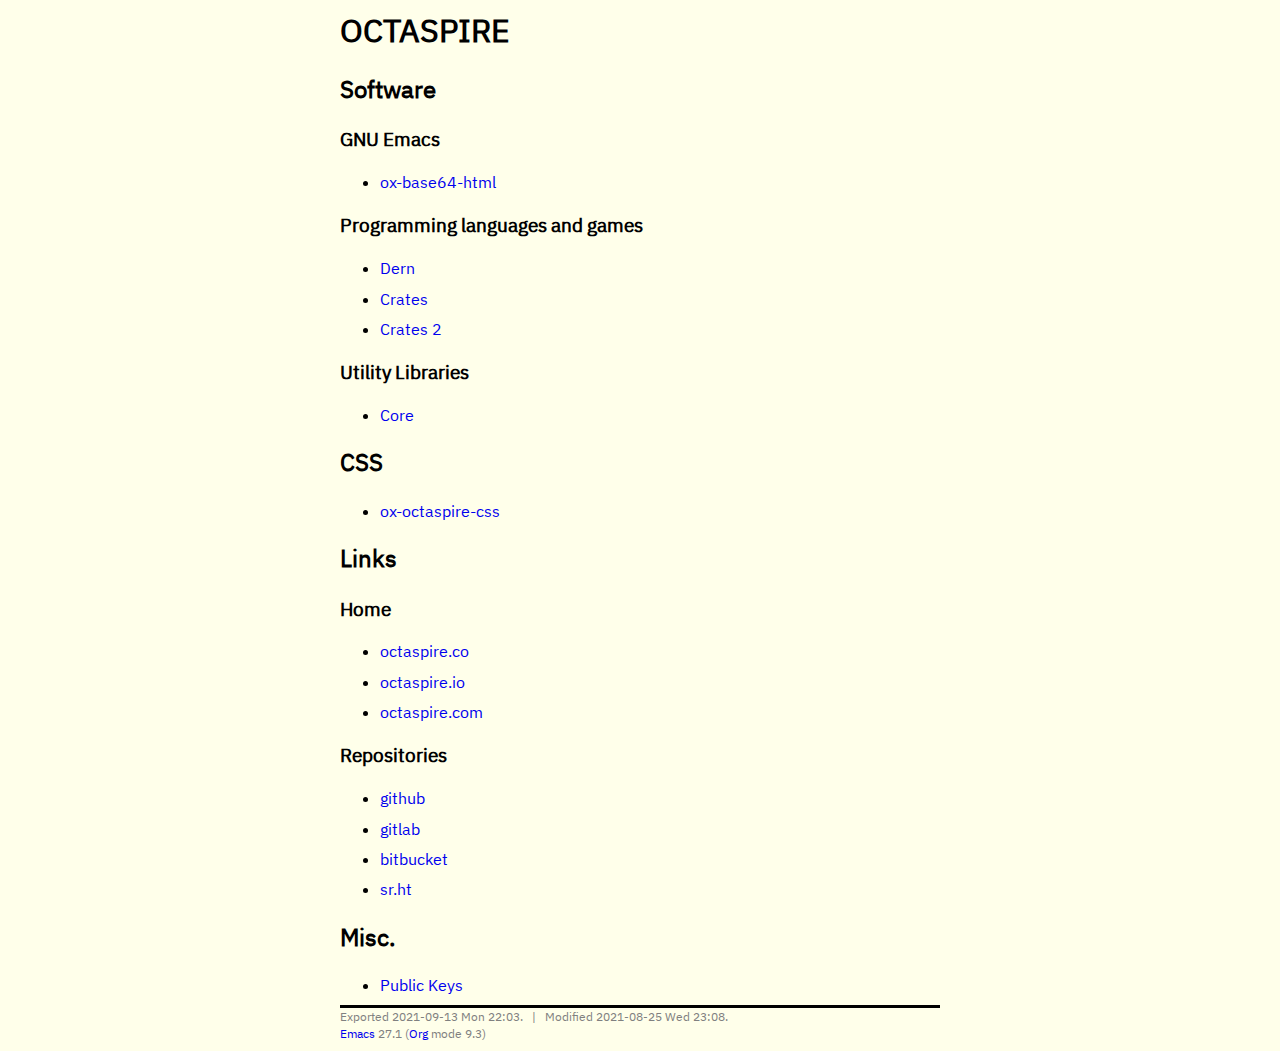
<file: index.html>
<!DOCTYPE html>
<html lang="en">
<head>
<!-- 2021-09-13 Mon 22:03 -->
<meta charset="utf-8">
<meta name="viewport" content="width=device-width, initial-scale=1">
<title>OCTASPIRE</title>
<meta name="generator" content="Org mode">
<link rel='stylesheet' type='text/css' href='/assets/style.css'/>
<script type="text/javascript">
/*
@licstart  The following is the entire license notice for the
JavaScript code in this tag.

Copyright (C) 2012-2020 Free Software Foundation, Inc.

The JavaScript code in this tag is free software: you can
redistribute it and/or modify it under the terms of the GNU
General Public License (GNU GPL) as published by the Free Software
Foundation, either version 3 of the License, or (at your option)
any later version.  The code is distributed WITHOUT ANY WARRANTY;
without even the implied warranty of MERCHANTABILITY or FITNESS
FOR A PARTICULAR PURPOSE.  See the GNU GPL for more details.

As additional permission under GNU GPL version 3 section 7, you
may distribute non-source (e.g., minimized or compacted) forms of
that code without the copy of the GNU GPL normally required by
section 4, provided you include this license notice and a URL
through which recipients can access the Corresponding Source.


@licend  The above is the entire license notice
for the JavaScript code in this tag.
*/
<!--/*--><![CDATA[/*><!--*/
 function CodeHighlightOn(elem, id)
 {
   var target = document.getElementById(id);
   if(null != target) {
     elem.cacheClassElem = elem.className;
     elem.cacheClassTarget = target.className;
     target.className = "code-highlighted";
     elem.className   = "code-highlighted";
   }
 }
 function CodeHighlightOff(elem, id)
 {
   var target = document.getElementById(id);
   if(elem.cacheClassElem)
     elem.className = elem.cacheClassElem;
   if(elem.cacheClassTarget)
     target.className = elem.cacheClassTarget;
 }
/*]]>*///-->
</script>
</head>
<body>
<div id="content">
<header>
<h1 class="title">OCTASPIRE</h1>
</header>
<div id="outline-container-org19fcf4d" class="outline-2">
<h2 id="org19fcf4d">Software</h2>
<div class="outline-text-2" id="text-org19fcf4d">
</div>
<div id="outline-container-org7b26e05" class="outline-3">
<h3 id="org7b26e05">GNU Emacs</h3>
<div class="outline-text-3" id="text-org7b26e05">
<ul class="org-ul">
<li><a href="ox-base64-html">ox-base64-html</a></li>
</ul>
</div>
</div>

<div id="outline-container-org3e2c116" class="outline-3">
<h3 id="org3e2c116">Programming languages and games</h3>
<div class="outline-text-3" id="text-org3e2c116">
<ul class="org-ul">
<li><a href="dern">Dern</a></li>
<li><a href="crates">Crates</a></li>
<li><a href="crates2">Crates 2</a></li>
</ul>
</div>
</div>

<div id="outline-container-org5ce2caf" class="outline-3">
<h3 id="org5ce2caf">Utility Libraries</h3>
<div class="outline-text-3" id="text-org5ce2caf">
<ul class="org-ul">
<li><a href="core">Core</a></li>
</ul>
</div>
</div>
</div>

<div id="outline-container-orgaa5ddec" class="outline-2">
<h2 id="orgaa5ddec">CSS</h2>
<div class="outline-text-2" id="text-orgaa5ddec">
<ul class="org-ul">
<li><a href="ox-octaspire-css">ox-octaspire-css</a></li>
</ul>
</div>
</div>

<div id="outline-container-orgacb3193" class="outline-2">
<h2 id="orgacb3193">Links</h2>
<div class="outline-text-2" id="text-orgacb3193">
</div>
<div id="outline-container-orgb84b0e0" class="outline-3">
<h3 id="orgb84b0e0">Home</h3>
<div class="outline-text-3" id="text-orgb84b0e0">
<ul class="org-ul">
<li><a href="http://octaspire.co">octaspire.co</a></li>
<li><a href="https://octaspire.io">octaspire.io</a></li>
<li><a href="http://octaspire.com">octaspire.com</a></li>
</ul>
</div>
</div>

<div id="outline-container-org26e82c4" class="outline-3">
<h3 id="org26e82c4">Repositories</h3>
<div class="outline-text-3" id="text-org26e82c4">
<ul class="org-ul">
<li><a href="https://github.com/octaspire">github</a></li>
<li><a href="https://gitlab.com/octaspire">gitlab</a></li>
<li><a href="https://bitbucket.org/octaspire">bitbucket</a></li>
<li><a href="https://builds.sr.ht/~octaspire">sr.ht</a></li>
</ul>
</div>
</div>
</div>

<div id="outline-container-org1270f12" class="outline-2">
<h2 id="org1270f12">Misc.</h2>
<div class="outline-text-2" id="text-org1270f12">
<ul class="org-ul">
<li><a href="keys">Public Keys</a></li>
</ul>
</div>
</div>
</div>
<div id="postamble" class="status">
Exported 2021-09-13 Mon 22:03. &nbsp; | &nbsp; Modified 2021-08-25 Wed 23:08.<br/><a href="https://www.gnu.org/software/emacs/">Emacs</a> 27.1 (<a href="https://orgmode.org">Org</a> mode 9.3)
</div>
</body>
</html>
</file>
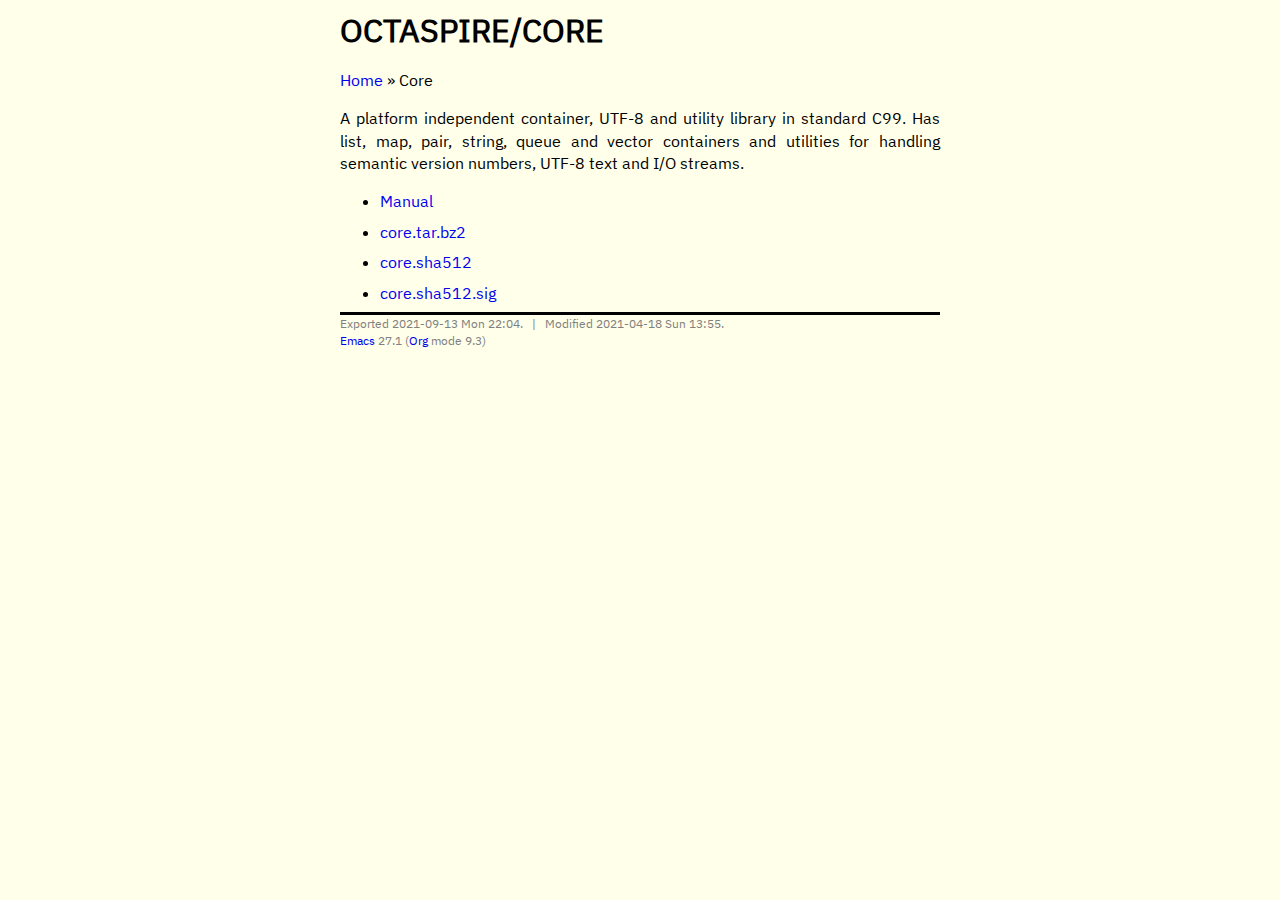
<file: core/index.html>
<!DOCTYPE html>
<html lang="en">
<head>
<!-- 2021-09-13 Mon 22:04 -->
<meta charset="utf-8">
<meta name="viewport" content="width=device-width, initial-scale=1">
<title>OCTASPIRE/CORE</title>
<meta name="generator" content="Org mode">
<link rel='stylesheet' type='text/css' href='/assets/style.css'/>
<script type="text/javascript">
/*
@licstart  The following is the entire license notice for the
JavaScript code in this tag.

Copyright (C) 2012-2020 Free Software Foundation, Inc.

The JavaScript code in this tag is free software: you can
redistribute it and/or modify it under the terms of the GNU
General Public License (GNU GPL) as published by the Free Software
Foundation, either version 3 of the License, or (at your option)
any later version.  The code is distributed WITHOUT ANY WARRANTY;
without even the implied warranty of MERCHANTABILITY or FITNESS
FOR A PARTICULAR PURPOSE.  See the GNU GPL for more details.

As additional permission under GNU GPL version 3 section 7, you
may distribute non-source (e.g., minimized or compacted) forms of
that code without the copy of the GNU GPL normally required by
section 4, provided you include this license notice and a URL
through which recipients can access the Corresponding Source.


@licend  The above is the entire license notice
for the JavaScript code in this tag.
*/
<!--/*--><![CDATA[/*><!--*/
 function CodeHighlightOn(elem, id)
 {
   var target = document.getElementById(id);
   if(null != target) {
     elem.cacheClassElem = elem.className;
     elem.cacheClassTarget = target.className;
     target.className = "code-highlighted";
     elem.className   = "code-highlighted";
   }
 }
 function CodeHighlightOff(elem, id)
 {
   var target = document.getElementById(id);
   if(elem.cacheClassElem)
     elem.className = elem.cacheClassElem;
   if(elem.cacheClassTarget)
     target.className = elem.cacheClassTarget;
 }
/*]]>*///-->
</script>
</head>
<body>
<div id="content">
<header>
<h1 class="title">OCTASPIRE/CORE</h1>
</header><p>
<a href="../">Home</a> &raquo; Core
</p>

<p>
A platform independent container, UTF-8 and utility library in
standard C99. Has list, map, pair, string, queue and vector containers
and utilities for handling semantic version numbers, UTF-8 text and
I/O streams.
</p>

<ul class="org-ul">
<li><a href="manual">Manual</a></li>
<li><a download="core.tar.bz2" href="[data-uri]">core.tar.bz2</a></li>
<li><a download="core.sha512" href="[data-uri]">core.sha512</a></li>
<li><a download="core.sha512.sig" href="[data-uri]">core.sha512.sig</a></li>
</ul>
</div>
<div id="postamble" class="status">
Exported 2021-09-13 Mon 22:04. &nbsp; | &nbsp; Modified 2021-04-18 Sun 13:55.<br/><a href="https://www.gnu.org/software/emacs/">Emacs</a> 27.1 (<a href="https://orgmode.org">Org</a> mode 9.3)
</div>
</body>
</html>
</file>
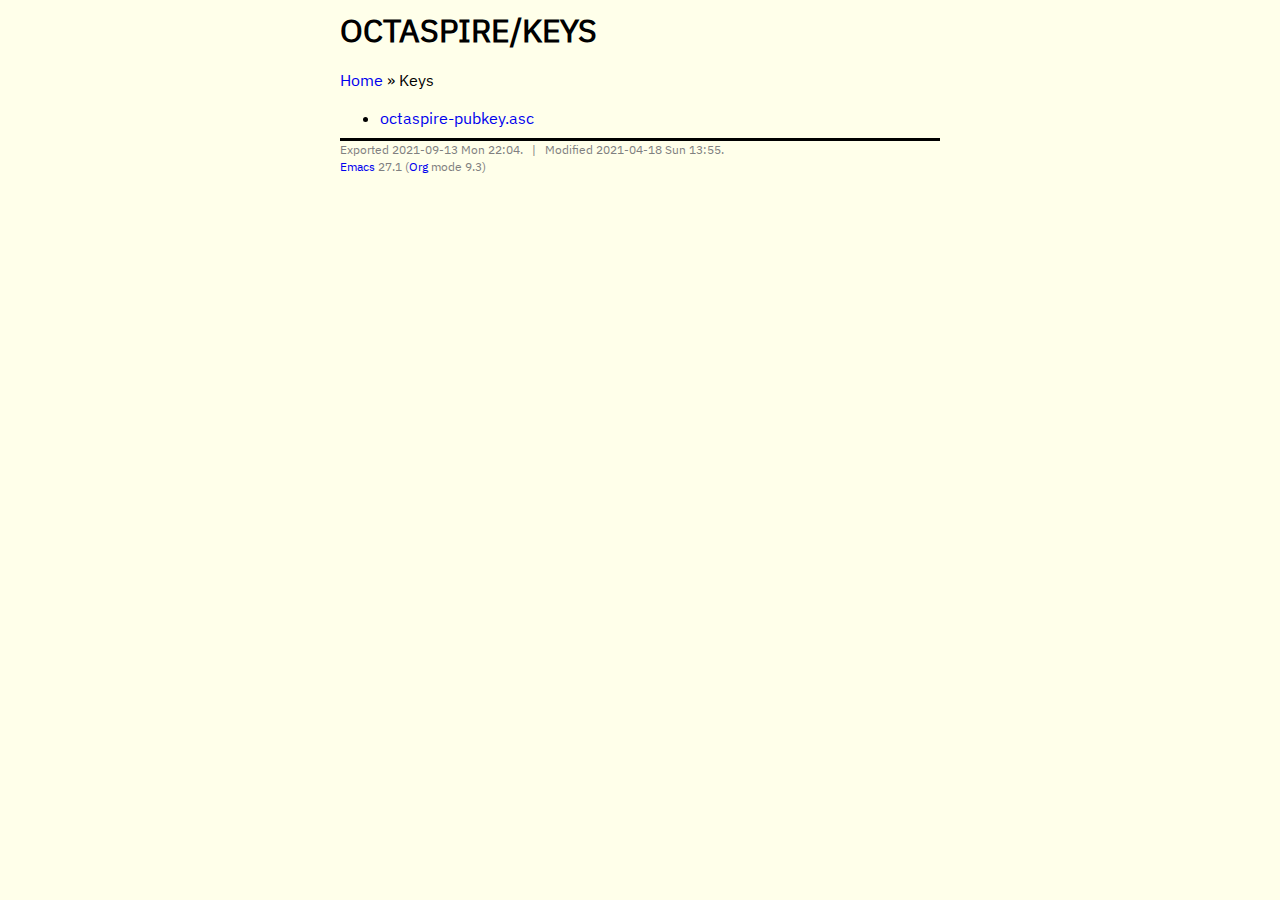
<file: keys/index.html>
<!DOCTYPE html>
<html lang="en">
<head>
<!-- 2021-09-13 Mon 22:04 -->
<meta charset="utf-8">
<meta name="viewport" content="width=device-width, initial-scale=1">
<title>OCTASPIRE/KEYS</title>
<meta name="generator" content="Org mode">
<link rel='stylesheet' type='text/css' href='/assets/style.css'/>
<script type="text/javascript">
/*
@licstart  The following is the entire license notice for the
JavaScript code in this tag.

Copyright (C) 2012-2020 Free Software Foundation, Inc.

The JavaScript code in this tag is free software: you can
redistribute it and/or modify it under the terms of the GNU
General Public License (GNU GPL) as published by the Free Software
Foundation, either version 3 of the License, or (at your option)
any later version.  The code is distributed WITHOUT ANY WARRANTY;
without even the implied warranty of MERCHANTABILITY or FITNESS
FOR A PARTICULAR PURPOSE.  See the GNU GPL for more details.

As additional permission under GNU GPL version 3 section 7, you
may distribute non-source (e.g., minimized or compacted) forms of
that code without the copy of the GNU GPL normally required by
section 4, provided you include this license notice and a URL
through which recipients can access the Corresponding Source.


@licend  The above is the entire license notice
for the JavaScript code in this tag.
*/
<!--/*--><![CDATA[/*><!--*/
 function CodeHighlightOn(elem, id)
 {
   var target = document.getElementById(id);
   if(null != target) {
     elem.cacheClassElem = elem.className;
     elem.cacheClassTarget = target.className;
     target.className = "code-highlighted";
     elem.className   = "code-highlighted";
   }
 }
 function CodeHighlightOff(elem, id)
 {
   var target = document.getElementById(id);
   if(elem.cacheClassElem)
     elem.className = elem.cacheClassElem;
   if(elem.cacheClassTarget)
     target.className = elem.cacheClassTarget;
 }
/*]]>*///-->
</script>
</head>
<body>
<div id="content">
<header>
<h1 class="title">OCTASPIRE/KEYS</h1>
</header><p>
<a href="../">Home</a> &raquo; Keys
</p>

<ul class="org-ul">
<li><a download="octaspire-pubkey.asc" href="[data-uri]">octaspire-pubkey.asc</a></li>
</ul>
</div>
<div id="postamble" class="status">
Exported 2021-09-13 Mon 22:04. &nbsp; | &nbsp; Modified 2021-04-18 Sun 13:55.<br/><a href="https://www.gnu.org/software/emacs/">Emacs</a> 27.1 (<a href="https://orgmode.org">Org</a> mode 9.3)
</div>
</body>
</html>
</file>
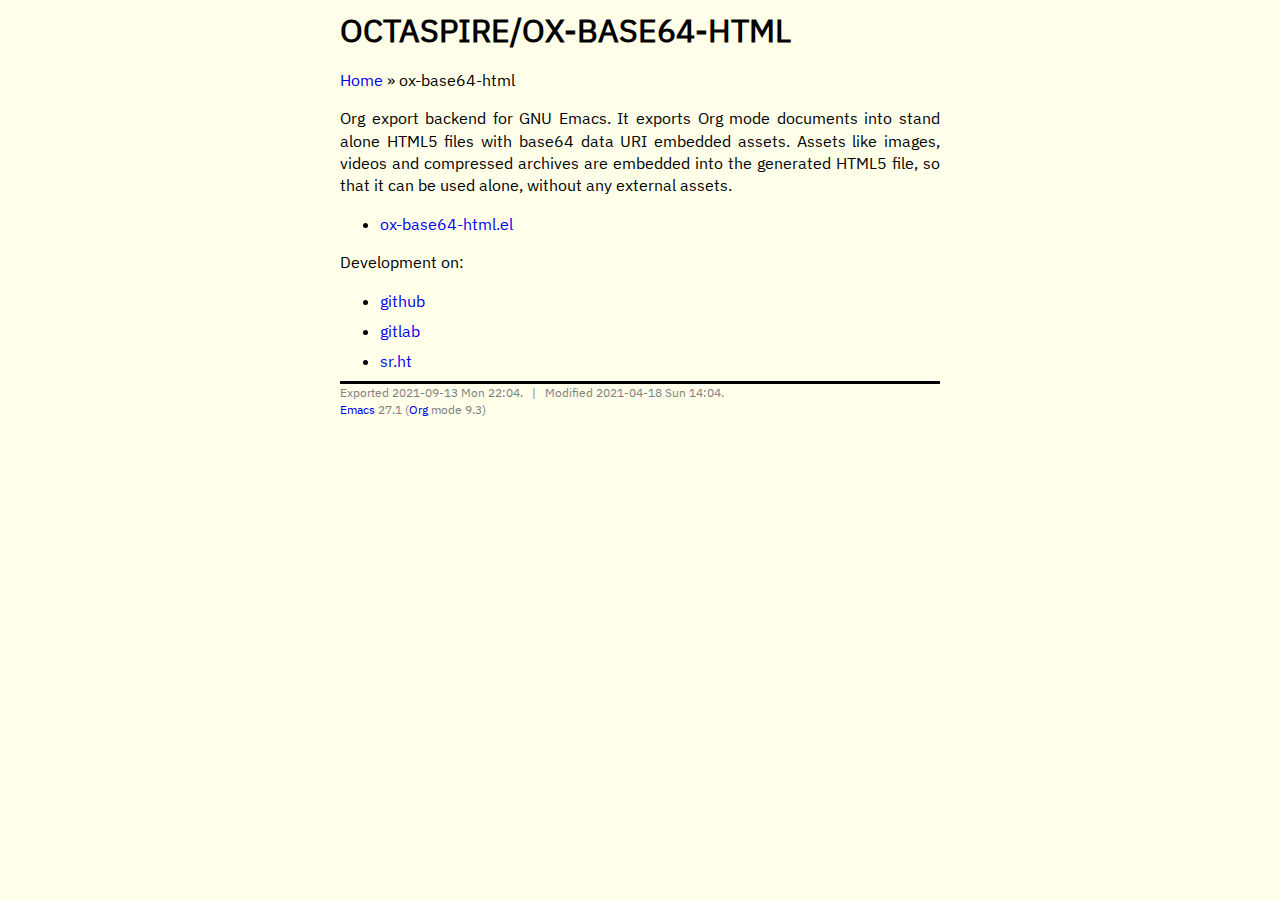
<file: ox-base64-html/index.html>
<!DOCTYPE html>
<html lang="en">
<head>
<!-- 2021-09-13 Mon 22:04 -->
<meta charset="utf-8">
<meta name="viewport" content="width=device-width, initial-scale=1">
<title>OCTASPIRE/OX-BASE64-HTML</title>
<meta name="generator" content="Org mode">
<link rel='stylesheet' type='text/css' href='/assets/style.css'/>
<script type="text/javascript">
/*
@licstart  The following is the entire license notice for the
JavaScript code in this tag.

Copyright (C) 2012-2020 Free Software Foundation, Inc.

The JavaScript code in this tag is free software: you can
redistribute it and/or modify it under the terms of the GNU
General Public License (GNU GPL) as published by the Free Software
Foundation, either version 3 of the License, or (at your option)
any later version.  The code is distributed WITHOUT ANY WARRANTY;
without even the implied warranty of MERCHANTABILITY or FITNESS
FOR A PARTICULAR PURPOSE.  See the GNU GPL for more details.

As additional permission under GNU GPL version 3 section 7, you
may distribute non-source (e.g., minimized or compacted) forms of
that code without the copy of the GNU GPL normally required by
section 4, provided you include this license notice and a URL
through which recipients can access the Corresponding Source.


@licend  The above is the entire license notice
for the JavaScript code in this tag.
*/
<!--/*--><![CDATA[/*><!--*/
 function CodeHighlightOn(elem, id)
 {
   var target = document.getElementById(id);
   if(null != target) {
     elem.cacheClassElem = elem.className;
     elem.cacheClassTarget = target.className;
     target.className = "code-highlighted";
     elem.className   = "code-highlighted";
   }
 }
 function CodeHighlightOff(elem, id)
 {
   var target = document.getElementById(id);
   if(elem.cacheClassElem)
     elem.className = elem.cacheClassElem;
   if(elem.cacheClassTarget)
     target.className = elem.cacheClassTarget;
 }
/*]]>*///-->
</script>
</head>
<body>
<div id="content">
<header>
<h1 class="title">OCTASPIRE/OX-BASE64-HTML</h1>
</header><p>
<a href="../">Home</a> &raquo; ox-base64-html
</p>

<p>
Org export backend for GNU Emacs. It exports Org mode documents into
stand alone HTML5 files with base64 data URI embedded assets. Assets
like images, videos and compressed archives are embedded into the
generated HTML5 file, so that it can be used alone, without any
external assets.
</p>

<ul class="org-ul">
<li><a download="ox-base64-html.el" href="[data-uri]">ox-base64-html.el</a></li>
</ul>

<p>
Development on:
</p>

<ul class="org-ul">
<li><a href="https://github.com/octaspire/ox-base64-html">github</a></li>
<li><a href="https://gitlab.com/octaspire/ox-base64-html">gitlab</a></li>
<li><a href="https://builds.sr.ht/~octaspire">sr.ht</a></li>
</ul>
</div>
<div id="postamble" class="status">
Exported 2021-09-13 Mon 22:04. &nbsp; | &nbsp; Modified 2021-04-18 Sun 14:04.<br/><a href="https://www.gnu.org/software/emacs/">Emacs</a> 27.1 (<a href="https://orgmode.org">Org</a> mode 9.3)
</div>
</body>
</html>
</file>
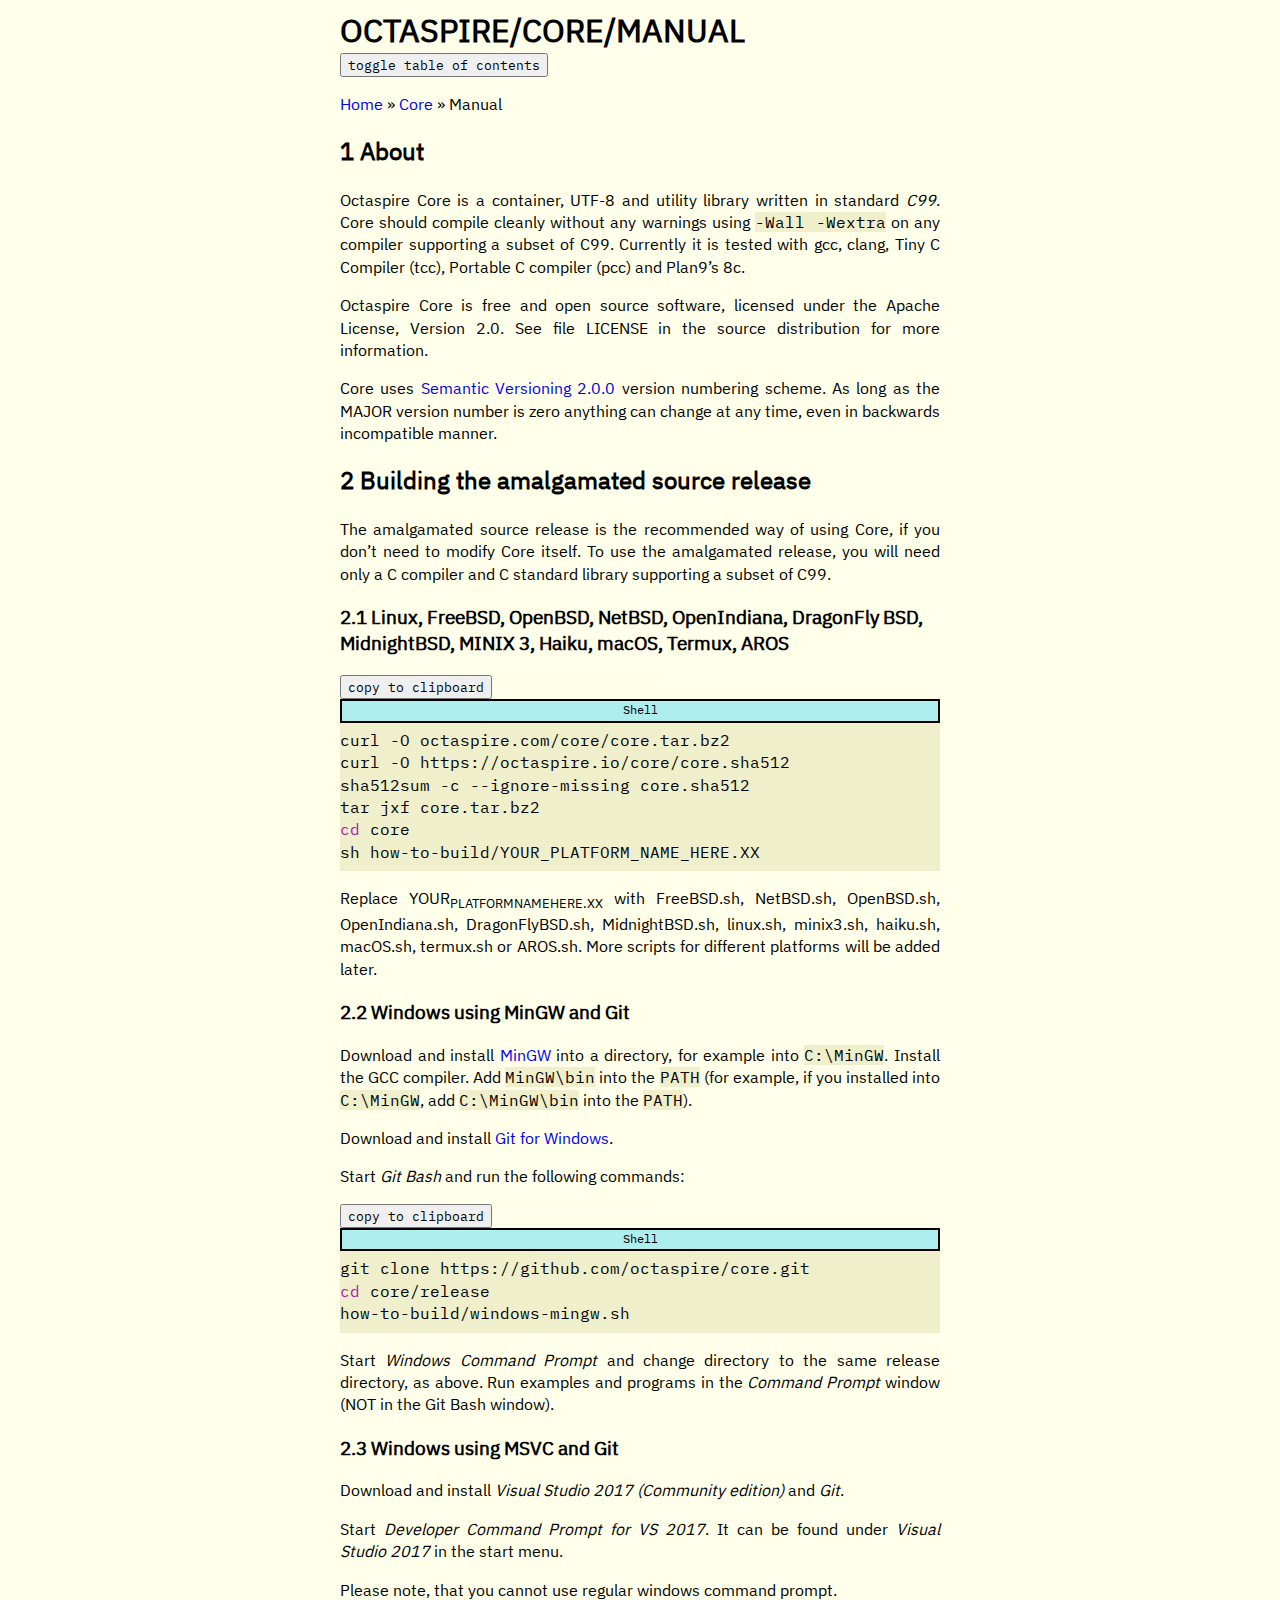
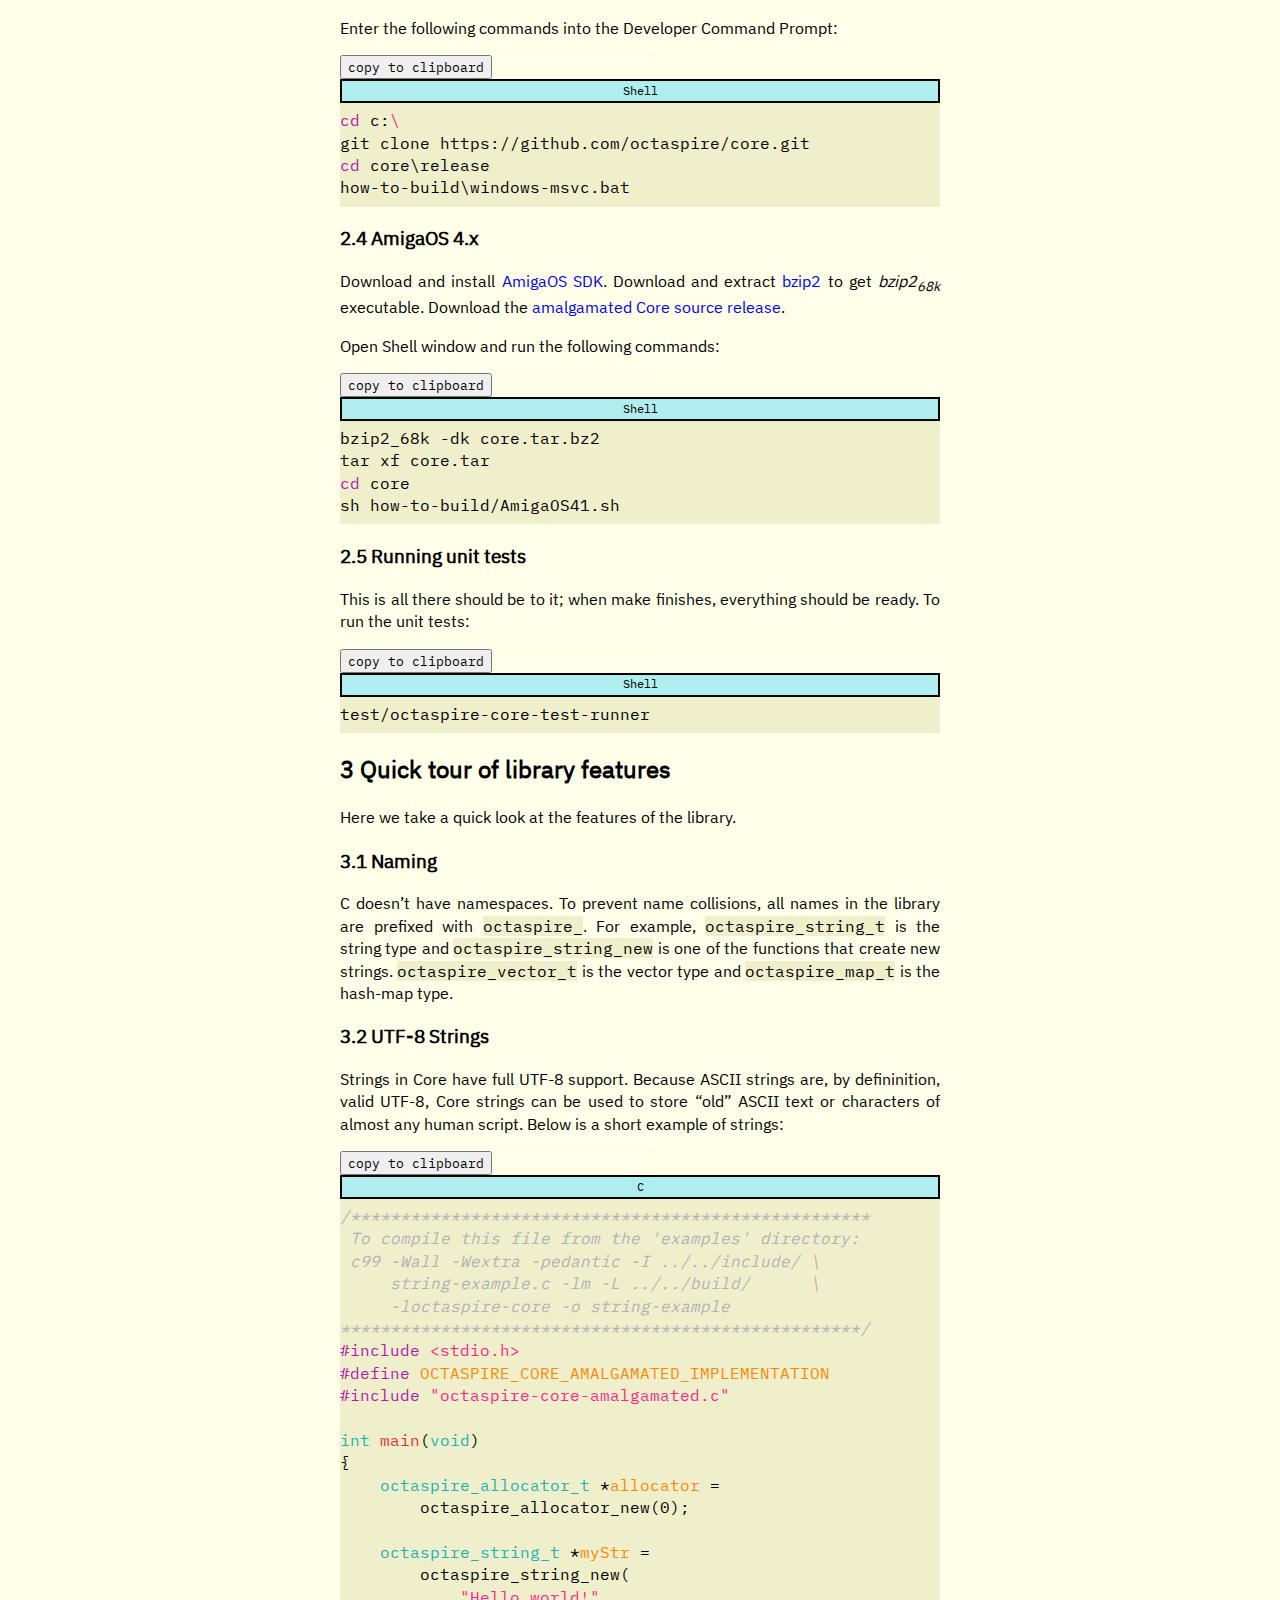
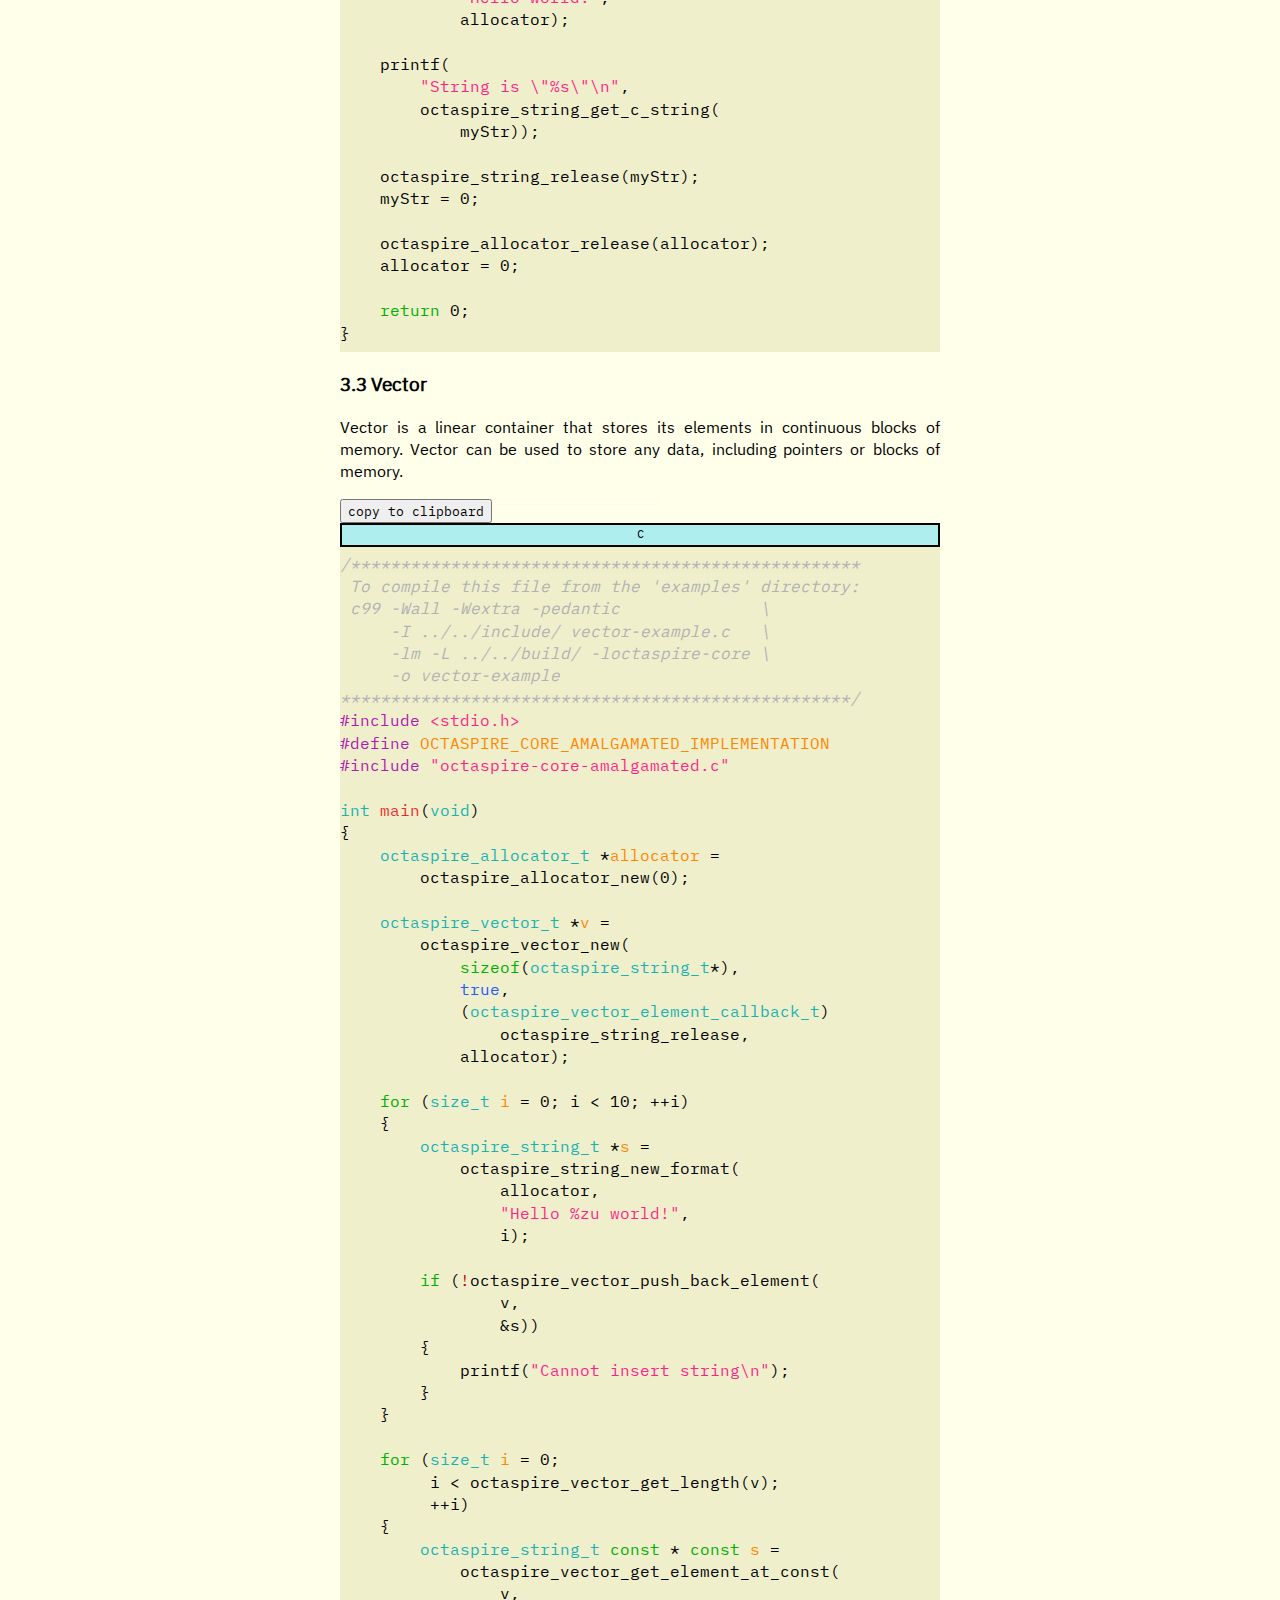
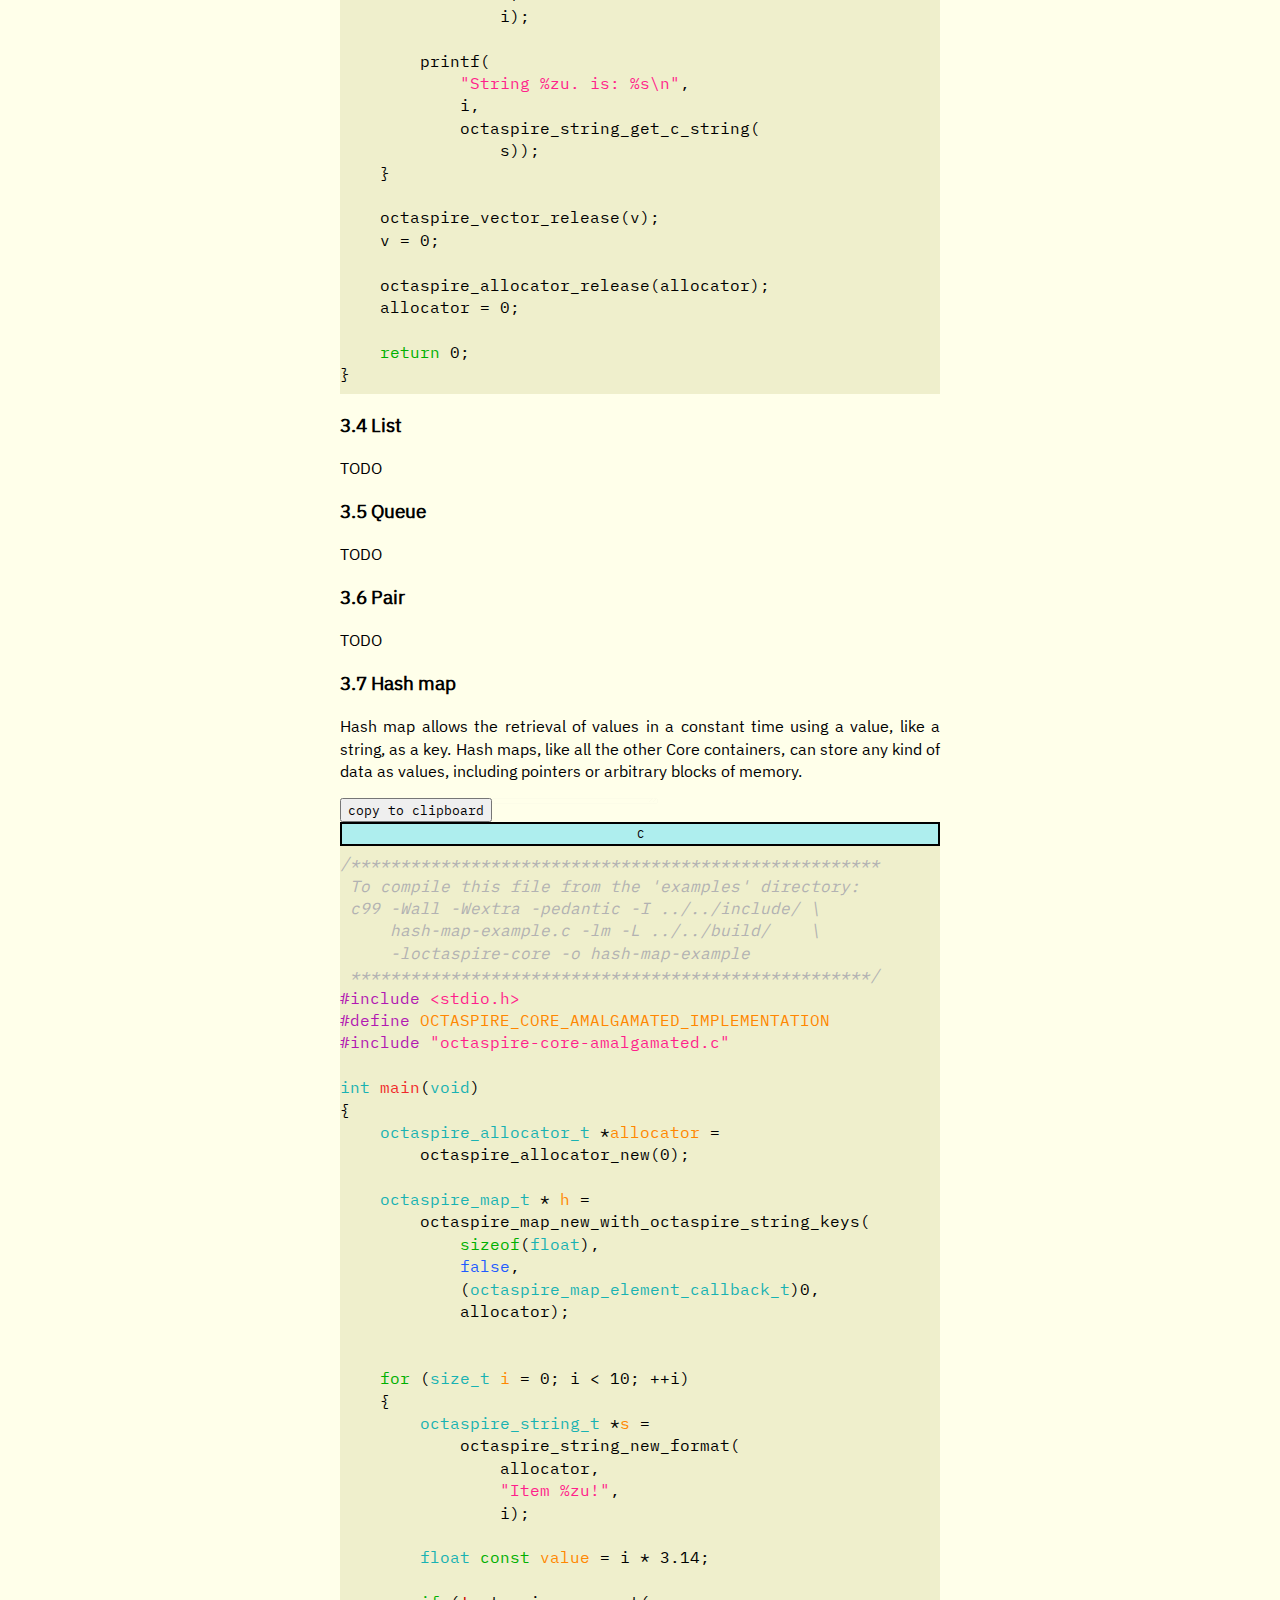
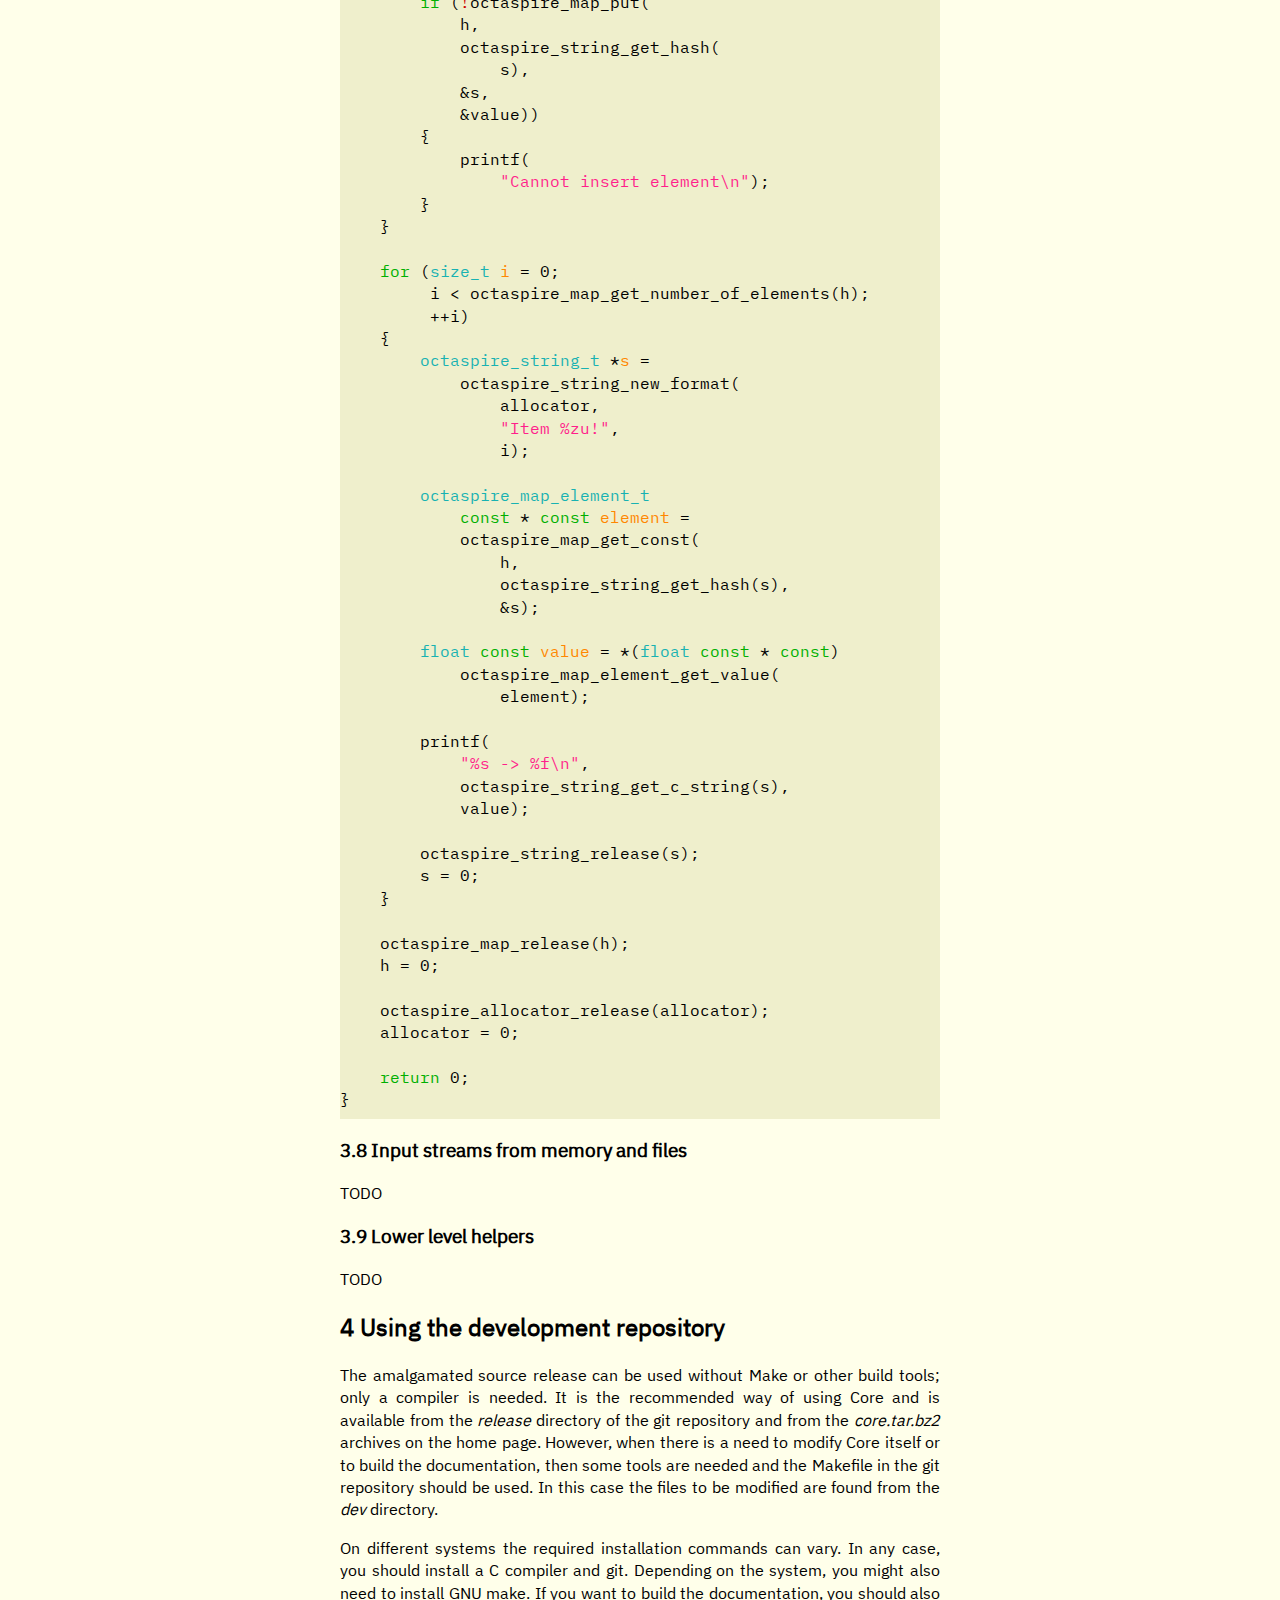
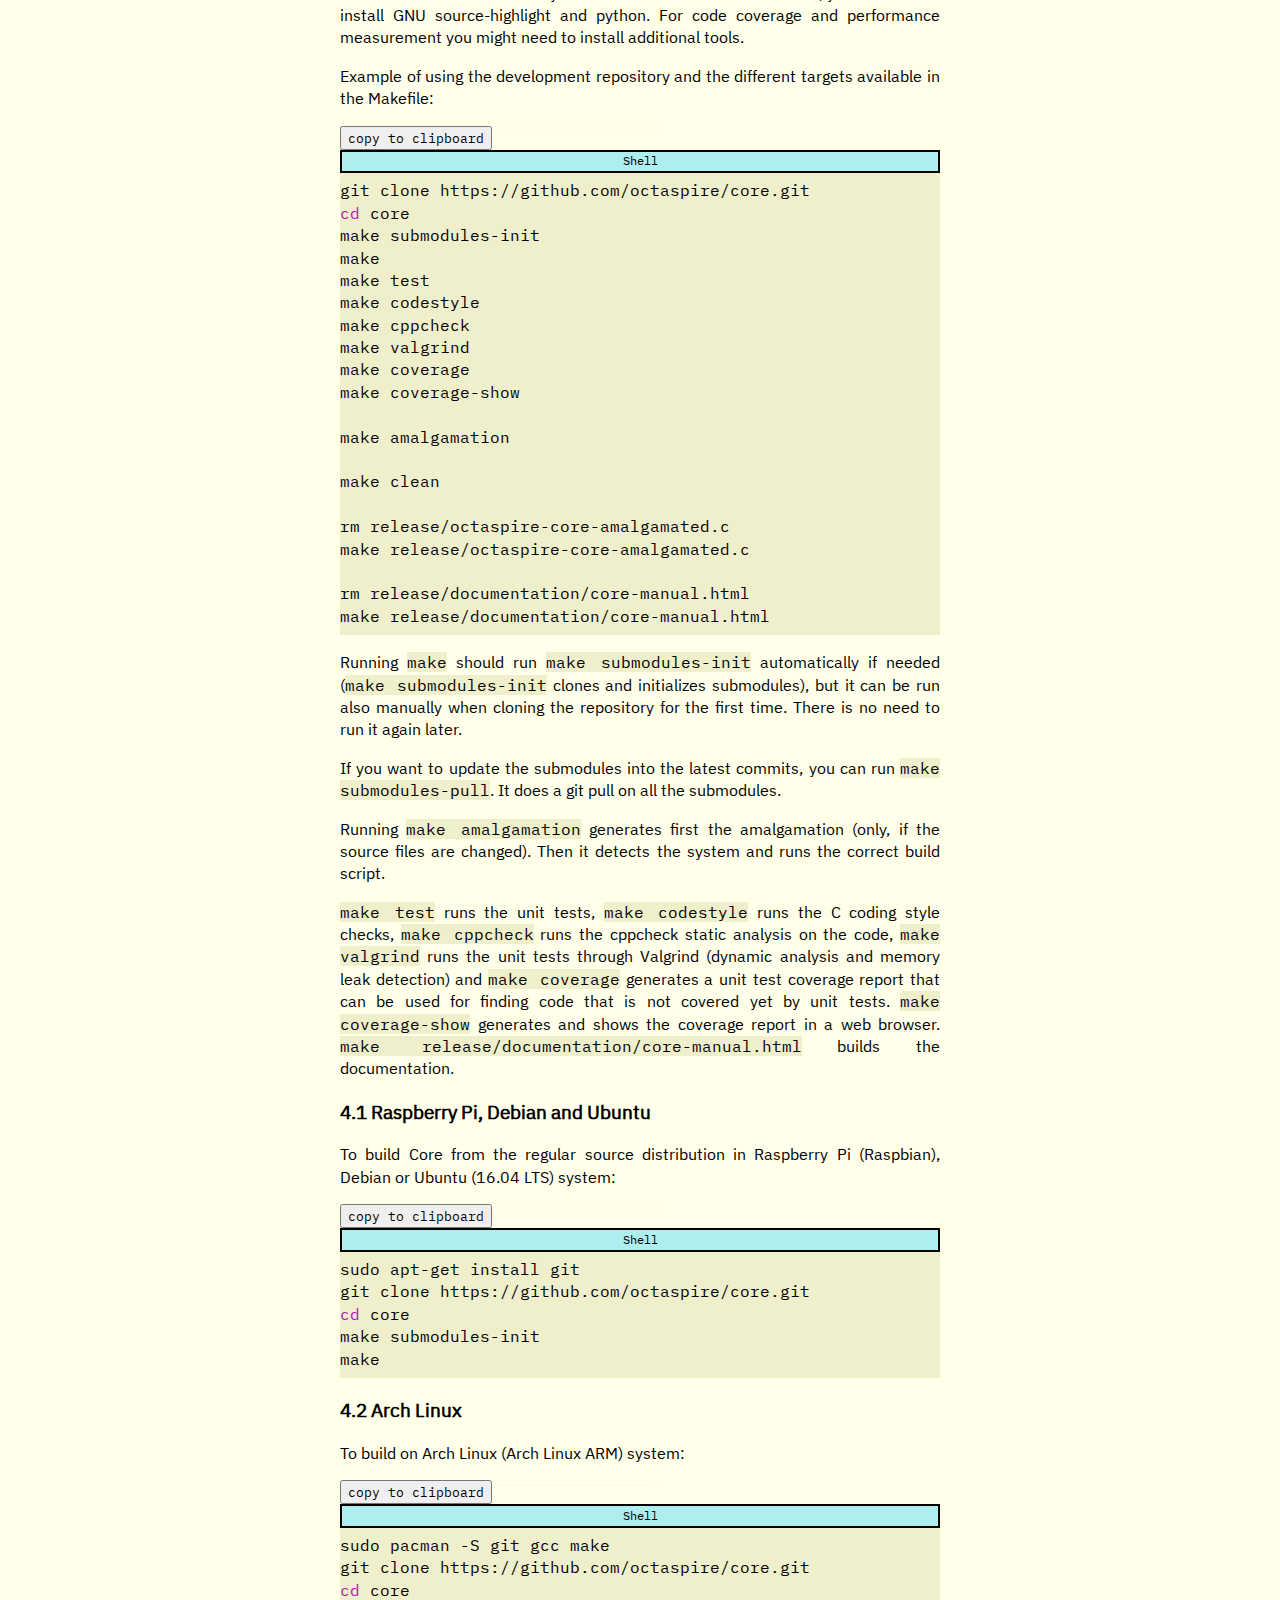
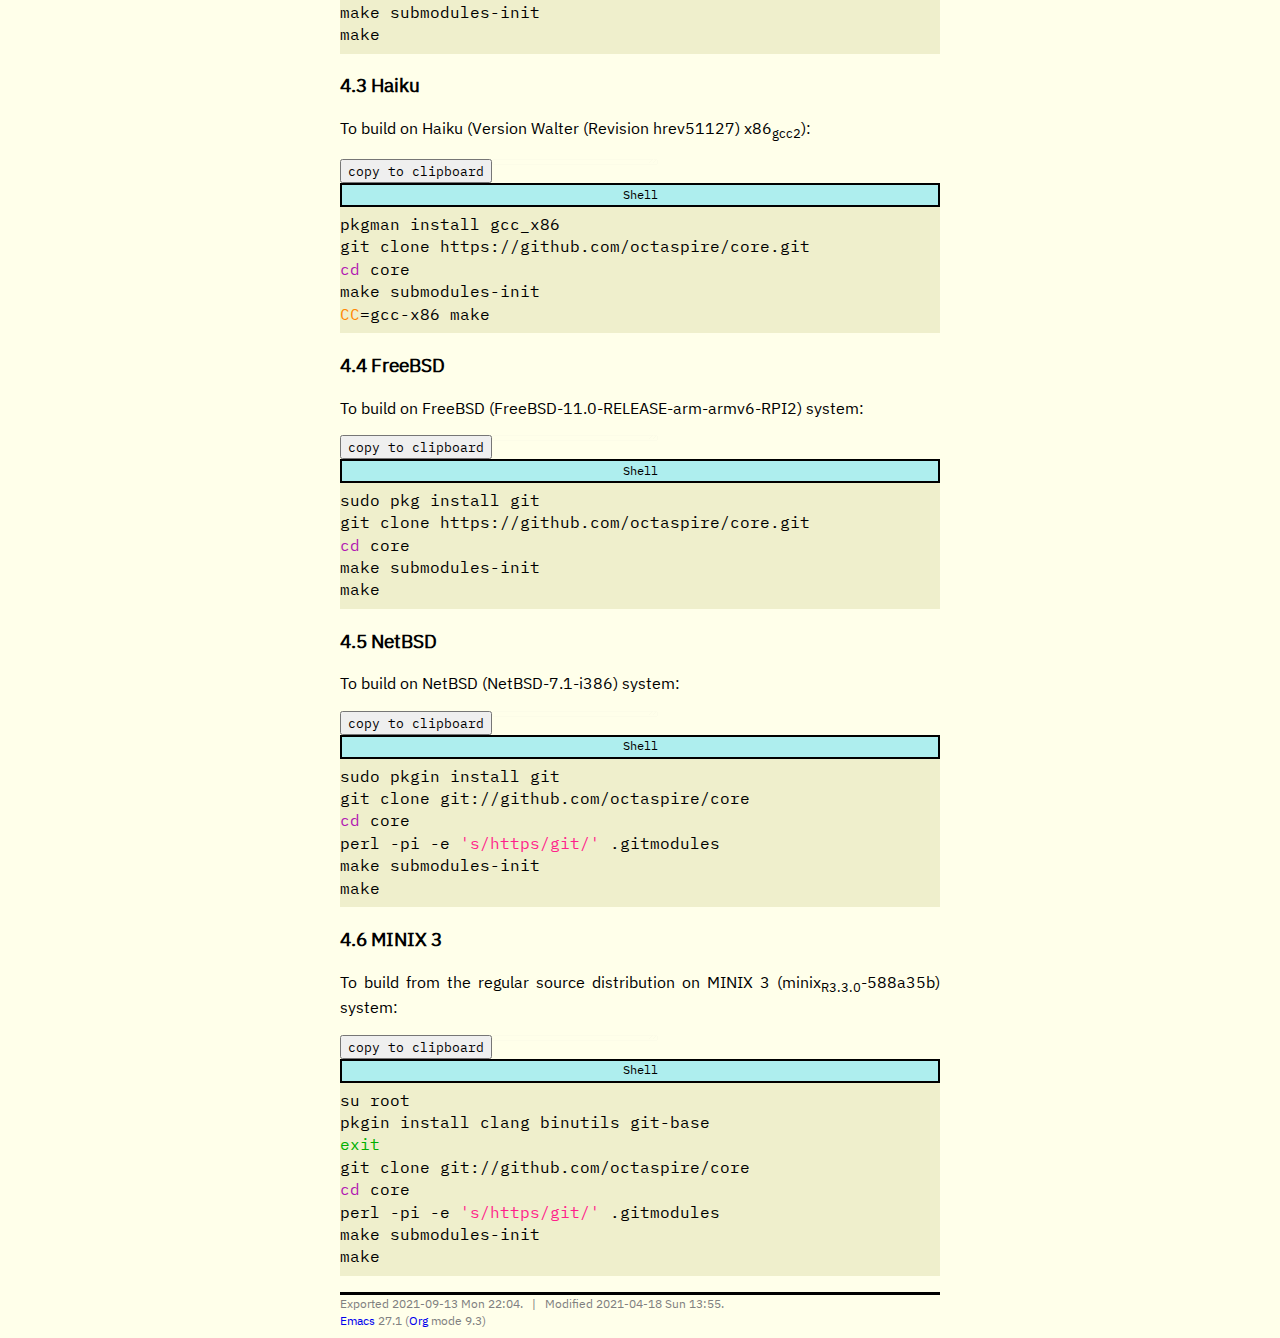
<file: core/manual/index.html>
<!DOCTYPE html>
<html lang="en">
<head>
<!-- 2021-09-13 Mon 22:04 -->
<meta charset="utf-8">
<meta name="viewport" content="width=device-width, initial-scale=1">
<title>OCTASPIRE/CORE/MANUAL</title>
<meta name="generator" content="Org mode">
<link rel='stylesheet' type='text/css' href='/assets/style.css'/>
<script type="text/javascript">
/*
@licstart  The following is the entire license notice for the
JavaScript code in this tag.

Copyright (C) 2012-2020 Free Software Foundation, Inc.

The JavaScript code in this tag is free software: you can
redistribute it and/or modify it under the terms of the GNU
General Public License (GNU GPL) as published by the Free Software
Foundation, either version 3 of the License, or (at your option)
any later version.  The code is distributed WITHOUT ANY WARRANTY;
without even the implied warranty of MERCHANTABILITY or FITNESS
FOR A PARTICULAR PURPOSE.  See the GNU GPL for more details.

As additional permission under GNU GPL version 3 section 7, you
may distribute non-source (e.g., minimized or compacted) forms of
that code without the copy of the GNU GPL normally required by
section 4, provided you include this license notice and a URL
through which recipients can access the Corresponding Source.


@licend  The above is the entire license notice
for the JavaScript code in this tag.
*/
<!--/*--><![CDATA[/*><!--*/
 function CodeHighlightOn(elem, id)
 {
   var target = document.getElementById(id);
   if(null != target) {
     elem.cacheClassElem = elem.className;
     elem.cacheClassTarget = target.className;
     target.className = "code-highlighted";
     elem.className   = "code-highlighted";
   }
 }
 function CodeHighlightOff(elem, id)
 {
   var target = document.getElementById(id);
   if(elem.cacheClassElem)
     elem.className = elem.cacheClassElem;
   if(elem.cacheClassTarget)
     target.className = elem.cacheClassTarget;
 }
/*]]>*///-->
</script>
</head>
<body>
<div id="content">
<header>
<h1 class="title">OCTASPIRE/CORE/MANUAL</h1>
</header><button title='toggle table of contents' class='toc-toggle-button' id='button_toc_toggle'>toggle table of contents</button><script>
  var button = document.querySelector('#button_toc_toggle');
  button.addEventListener('click', function(event) {
    var s= document.querySelector('#table-of-contents').style;
    if (s.display == 'none' || s.display == '') { s.display = 'block'; } else { s.display = 'none'; }  });
</script><nav id="table-of-contents">
<h2>Table of Contents</h2>
<div id="text-table-of-contents">
<ul>
<li><a href="#org6869b9f">1. About</a></li>
<li><a href="#org8c6968f">2. Building the amalgamated source release</a>
<ul>
<li><a href="#org1b38404">2.1. Linux, FreeBSD, OpenBSD, NetBSD, OpenIndiana, DragonFly BSD, MidnightBSD, MINIX 3, Haiku, macOS, Termux, AROS</a></li>
<li><a href="#org11d358d">2.2. Windows using MinGW and Git</a></li>
<li><a href="#orgccf3193">2.3. Windows using MSVC and Git</a></li>
<li><a href="#orgb3a964e">2.4. AmigaOS 4.x</a></li>
<li><a href="#org483f21c">2.5. Running unit tests</a></li>
</ul>
</li>
<li><a href="#org449362c">3. Quick tour of library features</a>
<ul>
<li><a href="#orgc4299c4">3.1. Naming</a></li>
<li><a href="#org18a10e2">3.2. UTF-8 Strings</a></li>
<li><a href="#orgf356410">3.3. Vector</a></li>
<li><a href="#org92e8bb6">3.4. List</a></li>
<li><a href="#org03b42f0">3.5. Queue</a></li>
<li><a href="#org7e573d2">3.6. Pair</a></li>
<li><a href="#org7334166">3.7. Hash map</a></li>
<li><a href="#orgcffee70">3.8. Input streams from memory and files</a></li>
<li><a href="#orge44cad5">3.9. Lower level helpers</a></li>
</ul>
</li>
<li><a href="#org9ec5eac">4. Using the development repository</a>
<ul>
<li><a href="#org821eda5">4.1. Raspberry Pi, Debian and Ubuntu</a></li>
<li><a href="#orgcb9d4de">4.2. Arch Linux</a></li>
<li><a href="#orge2dbf95">4.3. Haiku</a></li>
<li><a href="#orgfb63124">4.4. FreeBSD</a></li>
<li><a href="#org56a3ced">4.5. NetBSD</a></li>
<li><a href="#orgb0eeea0">4.6. MINIX 3</a></li>
</ul>
</li>
</ul>
</div>
</nav>
<p>
<a href="../../">Home</a> &raquo; <a href="../">Core</a> &raquo; Manual
</p>

<div id="outline-container-org6869b9f" class="outline-2">
<h2 id="org6869b9f"><span class="section-number-2">1</span> About</h2>
<div class="outline-text-2" id="text-1">
<p>
Octaspire Core is a container, UTF-8 and utility library written in
standard <i>C99</i>. Core should compile cleanly without any warnings using
<code>-Wall -Wextra</code> on any compiler supporting a subset of C99. Currently it
is tested with gcc, clang, Tiny C Compiler (tcc), Portable C compiler
(pcc) and Plan9&rsquo;s 8c.
</p>

<p>
Octaspire Core is free and open source software, licensed under the
Apache License, Version 2.0. See file LICENSE in the source
distribution for more information.
</p>

<p>
Core uses <a href="http://semver.org/">Semantic Versioning 2.0.0</a> version numbering scheme. As long
as the MAJOR version number is zero anything can change at any time,
even in backwards incompatible manner.
</p>
</div>
</div>

<div id="outline-container-org8c6968f" class="outline-2">
<h2 id="org8c6968f"><span class="section-number-2">2</span> Building the amalgamated source release</h2>
<div class="outline-text-2" id="text-2">
<p>
The amalgamated source release is the recommended way of using Core,
if you don&rsquo;t need to modify Core itself. To use the amalgamated
release, you will need only a C compiler and C standard library
supporting a subset of C99.
</p>
</div>

<div id="outline-container-org1b38404" class="outline-3">
<h3 id="org1b38404"><span class="section-number-3">2.1</span> Linux, FreeBSD, OpenBSD, NetBSD, OpenIndiana, DragonFly BSD, MidnightBSD, MINIX 3, Haiku, macOS, Termux, AROS</h3>
<div class="outline-text-3" id="text-2-1">


<button title='copy to clipboard' class='src-copy-button' id='button_G0'>copy to clipboard</button>
<textarea readonly id='area_G0' style='opacity:.01;height:0;position:absolute;z-index:-1;overflow:hidden;'>curl -O octaspire.com/core/core.tar.bz2
curl -O https://octaspire.io/core/core.sha512
sha512sum -c --ignore-missing core.sha512
tar jxf core.tar.bz2
cd core
sh how-to-build/YOUR_PLATFORM_NAME_HERE.XX
</textarea>

<script>
  var button = document.querySelector('#button_G0');
  button.addEventListener('click', function(event) {
    var area = document.querySelector('#area_G0');
    area.select();
    document.execCommand('copy');  });
</script>
<div class="org-src-container">
<pre class="src src-shell">curl -O octaspire.com/core/core.tar.bz2
curl -O https://octaspire.io/core/core.sha512
sha512sum -c --ignore-missing core.sha512
tar jxf core.tar.bz2
<span style="color: #b218b2;">cd</span> core
sh how-to-build/YOUR_PLATFORM_NAME_HERE.XX
</pre>
</div>

<p>
Replace YOUR<sub>PLATFORM</sub><sub>NAME</sub><sub>HERE.XX</sub> with FreeBSD.sh, NetBSD.sh,
OpenBSD.sh, OpenIndiana.sh, DragonFlyBSD.sh, MidnightBSD.sh, linux.sh,
minix3.sh, haiku.sh, macOS.sh, termux.sh or AROS.sh. More scripts for
different platforms will be added later.
</p>
</div>
</div>

<div id="outline-container-org11d358d" class="outline-3">
<h3 id="org11d358d"><span class="section-number-3">2.2</span> Windows using MinGW and Git</h3>
<div class="outline-text-3" id="text-2-2">
<p>
Download and install <a href="http://www.mingw.org/">MinGW</a> into a directory, for example into
<code>C:\MinGW</code>. Install the GCC compiler. Add <code>MinGW\bin</code> into the <code>PATH</code> (for
example, if you installed into <code>C:\MinGW</code>, add <code>C:\MinGW\bin</code> into the
<code>PATH</code>).
</p>

<p>
Download and install <a href="https://git-scm.com/download/win">Git for Windows</a>.
</p>

<p>
Start <i>Git Bash</i> and run the following commands:
</p>



<button title='copy to clipboard' class='src-copy-button' id='button_G2'>copy to clipboard</button>
<textarea readonly id='area_G2' style='opacity:.01;height:0;position:absolute;z-index:-1;overflow:hidden;'>git clone https://github.com/octaspire/core.git
cd core/release
how-to-build/windows-mingw.sh
</textarea>

<script>
  var button = document.querySelector('#button_G2');
  button.addEventListener('click', function(event) {
    var area = document.querySelector('#area_G2');
    area.select();
    document.execCommand('copy');  });
</script>
<div class="org-src-container">
<pre class="src src-shell">git clone https://github.com/octaspire/core.git
<span style="color: #b218b2;">cd</span> core/release
how-to-build/windows-mingw.sh
</pre>
</div>

<p>
Start <i>Windows Command Prompt</i> and change directory to the same release
directory, as above. Run examples and programs in the <i>Command Prompt</i>
window (NOT in the Git Bash window).
</p>
</div>
</div>

<div id="outline-container-orgccf3193" class="outline-3">
<h3 id="orgccf3193"><span class="section-number-3">2.3</span> Windows using MSVC and Git</h3>
<div class="outline-text-3" id="text-2-3">
<p>
Download and install <i>Visual Studio 2017 (Community edition)</i> and
<i>Git</i>.
</p>

<p>
Start <i>Developer Command Prompt for VS 2017</i>. It can be found under
<i>Visual Studio 2017</i> in the start menu.
</p>

<p>
Please note, that you cannot use regular windows command prompt.
</p>

<p>
Enter the following commands into the Developer Command Prompt:
</p>



<button title='copy to clipboard' class='src-copy-button' id='button_G4'>copy to clipboard</button>
<textarea readonly id='area_G4' style='opacity:.01;height:0;position:absolute;z-index:-1;overflow:hidden;'>cd c:\
git clone https://github.com/octaspire/core.git
cd core\release
how-to-build\windows-msvc.bat
</textarea>

<script>
  var button = document.querySelector('#button_G4');
  button.addEventListener('click', function(event) {
    var area = document.querySelector('#area_G4');
    area.select();
    document.execCommand('copy');  });
</script>
<div class="org-src-container">
<pre class="src src-shell"><span style="color: #b218b2;">cd</span> c:<span style="color: #ff1f8b;">\</span>
git clone https://github.com/octaspire/core.git
<span style="color: #b218b2;">cd</span> core\release
how-to-build\windows-msvc.bat
</pre>
</div>
</div>
</div>

<div id="outline-container-orgb3a964e" class="outline-3">
<h3 id="orgb3a964e"><span class="section-number-3">2.4</span> AmigaOS 4.x</h3>
<div class="outline-text-3" id="text-2-4">
<p>
Download and install <a href="http://www.hyperion-entertainment.biz/index.php/downloads?view=download&amp;layout=form&amp;file=82">AmigaOS SDK</a>. Download and extract <a href="http://aminet.net/util/arc/bzip2.lha">bzip2</a>
to get <i>bzip2<sub>68k</sub></i> executable. Download
the <a href="http://octaspire.com/core/core.tar.bz2">amalgamated Core source release</a>.
</p>

<p>
Open Shell window and run the following commands:
</p>



<button title='copy to clipboard' class='src-copy-button' id='button_G6'>copy to clipboard</button>
<textarea readonly id='area_G6' style='opacity:.01;height:0;position:absolute;z-index:-1;overflow:hidden;'>bzip2_68k -dk core.tar.bz2
tar xf core.tar
cd core
sh how-to-build/AmigaOS41.sh
</textarea>

<script>
  var button = document.querySelector('#button_G6');
  button.addEventListener('click', function(event) {
    var area = document.querySelector('#area_G6');
    area.select();
    document.execCommand('copy');  });
</script>
<div class="org-src-container">
<pre class="src src-shell">bzip2_68k -dk core.tar.bz2
tar xf core.tar
<span style="color: #b218b2;">cd</span> core
sh how-to-build/AmigaOS41.sh
</pre>
</div>
</div>
</div>

<div id="outline-container-org483f21c" class="outline-3">
<h3 id="org483f21c"><span class="section-number-3">2.5</span> Running unit tests</h3>
<div class="outline-text-3" id="text-2-5">
<p>
This is all there should be to it; when make finishes, everything
should be ready. To run the unit tests:
</p>



<button title='copy to clipboard' class='src-copy-button' id='button_G8'>copy to clipboard</button>
<textarea readonly id='area_G8' style='opacity:.01;height:0;position:absolute;z-index:-1;overflow:hidden;'>test/octaspire-core-test-runner
</textarea>

<script>
  var button = document.querySelector('#button_G8');
  button.addEventListener('click', function(event) {
    var area = document.querySelector('#area_G8');
    area.select();
    document.execCommand('copy');  });
</script>
<div class="org-src-container">
<pre class="src src-shell">test/octaspire-core-test-runner
</pre>
</div>
</div>
</div>
</div>

<div id="outline-container-org449362c" class="outline-2">
<h2 id="org449362c"><span class="section-number-2">3</span> Quick tour of library features</h2>
<div class="outline-text-2" id="text-3">
<p>
Here we take a quick look at the features of the library.
</p>
</div>

<div id="outline-container-orgc4299c4" class="outline-3">
<h3 id="orgc4299c4"><span class="section-number-3">3.1</span> Naming</h3>
<div class="outline-text-3" id="text-3-1">
<p>
C doesn&rsquo;t have namespaces. To prevent name collisions, all names in
the library are prefixed with <code>octaspire_</code>. For example,
<code>octaspire_string_t</code> is the string type and <code>octaspire_string_new</code> is one
of the functions that create new strings. <code>octaspire_vector_t</code> is the
vector type and <code>octaspire_map_t</code> is the hash-map type.
</p>
</div>
</div>

<div id="outline-container-org18a10e2" class="outline-3">
<h3 id="org18a10e2"><span class="section-number-3">3.2</span> UTF-8 Strings</h3>
<div class="outline-text-3" id="text-3-2">
<p>
Strings in Core have full UTF-8 support. Because ASCII strings are, by
defininition, valid UTF-8, Core strings can be used to store &ldquo;old&rdquo;
ASCII text or characters of almost any human script. Below is a short
example of strings:
</p>



<button title='copy to clipboard' class='src-copy-button' id='button_G10'>copy to clipboard</button>
<textarea readonly id='area_G10' style='opacity:.01;height:0;position:absolute;z-index:-1;overflow:hidden;'>/****************************************************
 To compile this file from the &apos;examples&apos; directory:
 c99 -Wall -Wextra -pedantic -I ../../include/ \
     string-example.c -lm -L ../../build/      \
     -loctaspire-core -o string-example
****************************************************/
#include &lt;stdio.h&gt;
#define OCTASPIRE_CORE_AMALGAMATED_IMPLEMENTATION
#include &quot;octaspire-core-amalgamated.c&quot;

int main(void)
{
    octaspire_allocator_t *allocator =
        octaspire_allocator_new(0);

    octaspire_string_t *myStr =
        octaspire_string_new(
            &quot;Hello world!&quot;,
            allocator);

    printf(
        &quot;String is \&quot;%s\&quot;\n&quot;,
        octaspire_string_get_c_string(
            myStr));

    octaspire_string_release(myStr);
    myStr = 0;

    octaspire_allocator_release(allocator);
    allocator = 0;

    return 0;
}
</textarea>

<script>
  var button = document.querySelector('#button_G10');
  button.addEventListener('click', function(event) {
    var area = document.querySelector('#area_G10');
    area.select();
    document.execCommand('copy');  });
</script>
<div class="org-src-container">
<pre class="src src-c"><span style="color: #b2b2b2; font-style: italic;">/****************************************************</span>
<span style="color: #b2b2b2; font-style: italic;"> To compile this file from the 'examples' directory:</span>
<span style="color: #b2b2b2; font-style: italic;"> c99 -Wall -Wextra -pedantic -I ../../include/ \</span>
<span style="color: #b2b2b2; font-style: italic;">     string-example.c -lm -L ../../build/      \</span>
<span style="color: #b2b2b2; font-style: italic;">     -loctaspire-core -o string-example</span>
<span style="color: #b2b2b2; font-style: italic;">***************************************************</span><span style="color: #b2b2b2; font-style: italic;">*/</span>
<span style="color: #b218b2;">#include</span> <span style="color: #ff1f8b;">&lt;stdio.h&gt;</span>
<span style="color: #b218b2;">#define</span> <span style="color: #ff8700;">OCTASPIRE_CORE_AMALGAMATED_IMPLEMENTATION</span>
<span style="color: #b218b2;">#include</span> <span style="color: #ff1f8b;">"octaspire-core-amalgamated.c"</span>

<span style="color: #18b2b2;">int</span> <span style="color: #ef2929;">main</span>(<span style="color: #18b2b2;">void</span>)
{
    <span style="color: #18b2b2;">octaspire_allocator_t</span> *<span style="color: #ff8700;">allocator</span> =
        octaspire_allocator_new(0);

    <span style="color: #18b2b2;">octaspire_string_t</span> *<span style="color: #ff8700;">myStr</span> =
        octaspire_string_new(
            <span style="color: #ff1f8b;">"Hello world!"</span>,
            allocator);

    printf(
        <span style="color: #ff1f8b;">"String is \"%s\"\n"</span>,
        octaspire_string_get_c_string(
            myStr));

    octaspire_string_release(myStr);
    myStr = 0;

    octaspire_allocator_release(allocator);
    allocator = 0;

    <span style="color: #00af00;">return</span> 0;
}
</pre>
</div>
</div>
</div>

<div id="outline-container-orgf356410" class="outline-3">
<h3 id="orgf356410"><span class="section-number-3">3.3</span> Vector</h3>
<div class="outline-text-3" id="text-3-3">
<p>
Vector is a linear container that stores its elements in continuous
blocks of memory. Vector can be used to store any data, including
pointers or blocks of memory.
</p>



<button title='copy to clipboard' class='src-copy-button' id='button_G12'>copy to clipboard</button>
<textarea readonly id='area_G12' style='opacity:.01;height:0;position:absolute;z-index:-1;overflow:hidden;'>/***************************************************
 To compile this file from the &apos;examples&apos; directory:
 c99 -Wall -Wextra -pedantic              \
     -I ../../include/ vector-example.c   \
     -lm -L ../../build/ -loctaspire-core \
     -o vector-example
***************************************************/
#include &lt;stdio.h&gt;
#define OCTASPIRE_CORE_AMALGAMATED_IMPLEMENTATION
#include &quot;octaspire-core-amalgamated.c&quot;

int main(void)
{
    octaspire_allocator_t *allocator =
        octaspire_allocator_new(0);

    octaspire_vector_t *v =
        octaspire_vector_new(
            sizeof(octaspire_string_t*),
            true,
            (octaspire_vector_element_callback_t)
                octaspire_string_release,
            allocator);

    for (size_t i = 0; i &lt; 10; ++i)
    {
        octaspire_string_t *s =
            octaspire_string_new_format(
                allocator,
                &quot;Hello %zu world!&quot;,
                i);

        if (!octaspire_vector_push_back_element(
                v,
                &amps))
        {
            printf(&quot;Cannot insert string\n&quot;);
        }
    }

    for (size_t i = 0;
         i &lt; octaspire_vector_get_length(v);
         ++i)
    {
        octaspire_string_t const * const s =
            octaspire_vector_get_element_at_const(
                v,
                i);

        printf(
            &quot;String %zu. is: %s\n&quot;,
            i,
            octaspire_string_get_c_string(
                s));
    }

    octaspire_vector_release(v);
    v = 0;

    octaspire_allocator_release(allocator);
    allocator = 0;

    return 0;
}
</textarea>

<script>
  var button = document.querySelector('#button_G12');
  button.addEventListener('click', function(event) {
    var area = document.querySelector('#area_G12');
    area.select();
    document.execCommand('copy');  });
</script>
<div class="org-src-container">
<pre class="src src-c"><span style="color: #b2b2b2; font-style: italic;">/***************************************************</span>
<span style="color: #b2b2b2; font-style: italic;"> To compile this file from the 'examples' directory:</span>
<span style="color: #b2b2b2; font-style: italic;"> c99 -Wall -Wextra -pedantic              \</span>
<span style="color: #b2b2b2; font-style: italic;">     -I ../../include/ vector-example.c   \</span>
<span style="color: #b2b2b2; font-style: italic;">     -lm -L ../../build/ -loctaspire-core \</span>
<span style="color: #b2b2b2; font-style: italic;">     -o vector-example</span>
<span style="color: #b2b2b2; font-style: italic;">**************************************************</span><span style="color: #b2b2b2; font-style: italic;">*/</span>
<span style="color: #b218b2;">#include</span> <span style="color: #ff1f8b;">&lt;stdio.h&gt;</span>
<span style="color: #b218b2;">#define</span> <span style="color: #ff8700;">OCTASPIRE_CORE_AMALGAMATED_IMPLEMENTATION</span>
<span style="color: #b218b2;">#include</span> <span style="color: #ff1f8b;">"octaspire-core-amalgamated.c"</span>

<span style="color: #18b2b2;">int</span> <span style="color: #ef2929;">main</span>(<span style="color: #18b2b2;">void</span>)
{
    <span style="color: #18b2b2;">octaspire_allocator_t</span> *<span style="color: #ff8700;">allocator</span> =
        octaspire_allocator_new(0);

    <span style="color: #18b2b2;">octaspire_vector_t</span> *<span style="color: #ff8700;">v</span> =
        octaspire_vector_new(
            <span style="color: #00af00;">sizeof</span>(<span style="color: #18b2b2;">octaspire_string_t</span>*),
            <span style="color: #1f5bff;">true</span>,
            (<span style="color: #18b2b2;">octaspire_vector_element_callback_t</span>)
                octaspire_string_release,
            allocator);

    <span style="color: #00af00;">for</span> (<span style="color: #18b2b2;">size_t</span> <span style="color: #ff8700;">i</span> = 0; i &lt; 10; ++i)
    {
        <span style="color: #18b2b2;">octaspire_string_t</span> *<span style="color: #ff8700;">s</span> =
            octaspire_string_new_format(
                allocator,
                <span style="color: #ff1f8b;">"Hello %zu world!"</span>,
                i);

        <span style="color: #00af00;">if</span> (<span style="color: #cc0000;">!</span>octaspire_vector_push_back_element(
                v,
                &amp;s))
        {
            printf(<span style="color: #ff1f8b;">"Cannot insert string\n"</span>);
        }
    }

    <span style="color: #00af00;">for</span> (<span style="color: #18b2b2;">size_t</span> <span style="color: #ff8700;">i</span> = 0;
         i &lt; octaspire_vector_get_length(v);
         ++i)
    {
        <span style="color: #18b2b2;">octaspire_string_t</span> <span style="color: #00af00;">const</span> * <span style="color: #00af00;">const</span> <span style="color: #ff8700;">s</span> =
            octaspire_vector_get_element_at_const(
                v,
                i);

        printf(
            <span style="color: #ff1f8b;">"String %zu. is: %s\n"</span>,
            i,
            octaspire_string_get_c_string(
                s));
    }

    octaspire_vector_release(v);
    v = 0;

    octaspire_allocator_release(allocator);
    allocator = 0;

    <span style="color: #00af00;">return</span> 0;
}
</pre>
</div>
</div>
</div>

<div id="outline-container-org92e8bb6" class="outline-3">
<h3 id="org92e8bb6"><span class="section-number-3">3.4</span> List</h3>
<div class="outline-text-3" id="text-3-4">
<p>
TODO
</p>
</div>
</div>

<div id="outline-container-org03b42f0" class="outline-3">
<h3 id="org03b42f0"><span class="section-number-3">3.5</span> Queue</h3>
<div class="outline-text-3" id="text-3-5">
<p>
TODO
</p>
</div>
</div>

<div id="outline-container-org7e573d2" class="outline-3">
<h3 id="org7e573d2"><span class="section-number-3">3.6</span> Pair</h3>
<div class="outline-text-3" id="text-3-6">
<p>
TODO
</p>
</div>
</div>

<div id="outline-container-org7334166" class="outline-3">
<h3 id="org7334166"><span class="section-number-3">3.7</span> Hash map</h3>
<div class="outline-text-3" id="text-3-7">
<p>
Hash map allows the retrieval of values in a constant time using a
value, like a string, as a key. Hash maps, like all the other Core
containers, can store any kind of data as values, including pointers
or arbitrary blocks of memory.
</p>



<button title='copy to clipboard' class='src-copy-button' id='button_G14'>copy to clipboard</button>
<textarea readonly id='area_G14' style='opacity:.01;height:0;position:absolute;z-index:-1;overflow:hidden;'>/*****************************************************
 To compile this file from the &apos;examples&apos; directory:
 c99 -Wall -Wextra -pedantic -I ../../include/ \
     hash-map-example.c -lm -L ../../build/    \
     -loctaspire-core -o hash-map-example
 ****************************************************/
#include &lt;stdio.h&gt;
#define OCTASPIRE_CORE_AMALGAMATED_IMPLEMENTATION
#include &quot;octaspire-core-amalgamated.c&quot;

int main(void)
{
    octaspire_allocator_t *allocator =
        octaspire_allocator_new(0);

    octaspire_map_t * h =
        octaspire_map_new_with_octaspire_string_keys(
            sizeof(float),
            false,
            (octaspire_map_element_callback_t)0,
            allocator);


    for (size_t i = 0; i &lt; 10; ++i)
    {
        octaspire_string_t *s =
            octaspire_string_new_format(
                allocator,
                &quot;Item %zu!&quot;,
                i);

        float const value = i * 3.14;

        if (!octaspire_map_put(
            h,
            octaspire_string_get_hash(
                s),
            &amps,
            &ampvalue))
        {
            printf(
                &quot;Cannot insert element\n&quot;);
        }
    }

    for (size_t i = 0;
         i &lt; octaspire_map_get_number_of_elements(h);
         ++i)
    {
        octaspire_string_t *s =
            octaspire_string_new_format(
                allocator,
                &quot;Item %zu!&quot;,
                i);

        octaspire_map_element_t
            const * const element =
            octaspire_map_get_const(
                h,
                octaspire_string_get_hash(s),
                &amps);

        float const value = *(float const * const)
            octaspire_map_element_get_value(
                element);

        printf(
            &quot;%s -&gt; %f\n&quot;,
            octaspire_string_get_c_string(s),
            value);

        octaspire_string_release(s);
        s = 0;
    }

    octaspire_map_release(h);
    h = 0;

    octaspire_allocator_release(allocator);
    allocator = 0;

    return 0;
}
</textarea>

<script>
  var button = document.querySelector('#button_G14');
  button.addEventListener('click', function(event) {
    var area = document.querySelector('#area_G14');
    area.select();
    document.execCommand('copy');  });
</script>
<div class="org-src-container">
<pre class="src src-c"><span style="color: #b2b2b2; font-style: italic;">/*****************************************************</span>
<span style="color: #b2b2b2; font-style: italic;"> To compile this file from the 'examples' directory:</span>
<span style="color: #b2b2b2; font-style: italic;"> c99 -Wall -Wextra -pedantic -I ../../include/ \</span>
<span style="color: #b2b2b2; font-style: italic;">     hash-map-example.c -lm -L ../../build/    \</span>
<span style="color: #b2b2b2; font-style: italic;">     -loctaspire-core -o hash-map-example</span>
<span style="color: #b2b2b2; font-style: italic;"> ***************************************************</span><span style="color: #b2b2b2; font-style: italic;">*/</span>
<span style="color: #b218b2;">#include</span> <span style="color: #ff1f8b;">&lt;stdio.h&gt;</span>
<span style="color: #b218b2;">#define</span> <span style="color: #ff8700;">OCTASPIRE_CORE_AMALGAMATED_IMPLEMENTATION</span>
<span style="color: #b218b2;">#include</span> <span style="color: #ff1f8b;">"octaspire-core-amalgamated.c"</span>

<span style="color: #18b2b2;">int</span> <span style="color: #ef2929;">main</span>(<span style="color: #18b2b2;">void</span>)
{
    <span style="color: #18b2b2;">octaspire_allocator_t</span> *<span style="color: #ff8700;">allocator</span> =
        octaspire_allocator_new(0);

    <span style="color: #18b2b2;">octaspire_map_t</span> * <span style="color: #ff8700;">h</span> =
        octaspire_map_new_with_octaspire_string_keys(
            <span style="color: #00af00;">sizeof</span>(<span style="color: #18b2b2;">float</span>),
            <span style="color: #1f5bff;">false</span>,
            (<span style="color: #18b2b2;">octaspire_map_element_callback_t</span>)0,
            allocator);


    <span style="color: #00af00;">for</span> (<span style="color: #18b2b2;">size_t</span> <span style="color: #ff8700;">i</span> = 0; i &lt; 10; ++i)
    {
        <span style="color: #18b2b2;">octaspire_string_t</span> *<span style="color: #ff8700;">s</span> =
            octaspire_string_new_format(
                allocator,
                <span style="color: #ff1f8b;">"Item %zu!"</span>,
                i);

        <span style="color: #18b2b2;">float</span> <span style="color: #00af00;">const</span> <span style="color: #ff8700;">value</span> = i * 3.14;

        <span style="color: #00af00;">if</span> (<span style="color: #cc0000;">!</span>octaspire_map_put(
            h,
            octaspire_string_get_hash(
                s),
            &amp;s,
            &amp;value))
        {
            printf(
                <span style="color: #ff1f8b;">"Cannot insert element\n"</span>);
        }
    }

    <span style="color: #00af00;">for</span> (<span style="color: #18b2b2;">size_t</span> <span style="color: #ff8700;">i</span> = 0;
         i &lt; octaspire_map_get_number_of_elements(h);
         ++i)
    {
        <span style="color: #18b2b2;">octaspire_string_t</span> *<span style="color: #ff8700;">s</span> =
            octaspire_string_new_format(
                allocator,
                <span style="color: #ff1f8b;">"Item %zu!"</span>,
                i);

        <span style="color: #18b2b2;">octaspire_map_element_t</span>
            <span style="color: #00af00;">const</span> * <span style="color: #00af00;">const</span> <span style="color: #ff8700;">element</span> =
            octaspire_map_get_const(
                h,
                octaspire_string_get_hash(s),
                &amp;s);

        <span style="color: #18b2b2;">float</span> <span style="color: #00af00;">const</span> <span style="color: #ff8700;">value</span> = *(<span style="color: #18b2b2;">float</span> <span style="color: #00af00;">const</span> * <span style="color: #00af00;">const</span>)
            octaspire_map_element_get_value(
                element);

        printf(
            <span style="color: #ff1f8b;">"%s -&gt; %f\n"</span>,
            octaspire_string_get_c_string(s),
            value);

        octaspire_string_release(s);
        s = 0;
    }

    octaspire_map_release(h);
    h = 0;

    octaspire_allocator_release(allocator);
    allocator = 0;

    <span style="color: #00af00;">return</span> 0;
}
</pre>
</div>
</div>
</div>

<div id="outline-container-orgcffee70" class="outline-3">
<h3 id="orgcffee70"><span class="section-number-3">3.8</span> Input streams from memory and files</h3>
<div class="outline-text-3" id="text-3-8">
<p>
TODO
</p>
</div>
</div>

<div id="outline-container-orge44cad5" class="outline-3">
<h3 id="orge44cad5"><span class="section-number-3">3.9</span> Lower level helpers</h3>
<div class="outline-text-3" id="text-3-9">
<p>
TODO
</p>
</div>
</div>
</div>

<div id="outline-container-org9ec5eac" class="outline-2">
<h2 id="org9ec5eac"><span class="section-number-2">4</span> Using the development repository</h2>
<div class="outline-text-2" id="text-4">
<p>
The amalgamated source release can be used without Make or other build
tools; only a compiler is needed. It is the recommended way of using
Core and is available from the <i>release</i> directory of the git
repository and from the <i>core.tar.bz2</i> archives on the home
page. However, when there is a need to modify Core itself or to build
the documentation, then some tools are needed and the Makefile in the
git repository should be used. In this case the files to be modified
are found from the <i>dev</i> directory.
</p>

<p>
On different systems the required installation commands can vary. In
any case, you should install a C compiler and git. Depending on the
system, you might also need to install GNU make. If you want to build
the documentation, you should also install GNU source-highlight and
python. For code coverage and performance measurement you might need
to install additional tools.
</p>

<p>
Example of using the development repository and the different targets
available in the Makefile:
</p>



<button title='copy to clipboard' class='src-copy-button' id='button_G16'>copy to clipboard</button>
<textarea readonly id='area_G16' style='opacity:.01;height:0;position:absolute;z-index:-1;overflow:hidden;'>git clone https://github.com/octaspire/core.git
cd core
make submodules-init
make
make test
make codestyle
make cppcheck
make valgrind
make coverage
make coverage-show

make amalgamation

make clean

rm release/octaspire-core-amalgamated.c
make release/octaspire-core-amalgamated.c

rm release/documentation/core-manual.html
make release/documentation/core-manual.html
</textarea>

<script>
  var button = document.querySelector('#button_G16');
  button.addEventListener('click', function(event) {
    var area = document.querySelector('#area_G16');
    area.select();
    document.execCommand('copy');  });
</script>
<div class="org-src-container">
<pre class="src src-shell">git clone https://github.com/octaspire/core.git
<span style="color: #b218b2;">cd</span> core
make submodules-init
make
make test
make codestyle
make cppcheck
make valgrind
make coverage
make coverage-show

make amalgamation

make clean

rm release/octaspire-core-amalgamated.c
make release/octaspire-core-amalgamated.c

rm release/documentation/core-manual.html
make release/documentation/core-manual.html
</pre>
</div>

<p>
Running <code>make</code> should run <code>make submodules-init</code> automatically if
needed (<code>make submodules-init</code> clones and initializes submodules), but
it can be run also manually when cloning the repository for the first
time. There is no need to run it again later.
</p>

<p>
If you want to update the submodules into the latest commits, you can
run <code>make submodules-pull</code>. It does a git pull on all the submodules.
</p>

<p>
Running <code>make amalgamation</code> generates first the amalgamation (only, if
the source files are changed). Then it detects the system and runs the
correct build script.
</p>

<p>
<code>make test</code> runs the unit tests, <code>make codestyle</code> runs the C coding
style checks, <code>make cppcheck</code> runs the cppcheck static analysis on the
code, <code>make valgrind</code> runs the unit tests through Valgrind (dynamic
analysis and memory leak detection) and <code>make coverage</code> generates a
unit test coverage report that can be used for finding code that is
not covered yet by unit tests. <code>make coverage-show</code> generates and
shows the coverage report in a web browser. <code>make
release/documentation/core-manual.html</code> builds the documentation.
</p>
</div>

<div id="outline-container-org821eda5" class="outline-3">
<h3 id="org821eda5"><span class="section-number-3">4.1</span> Raspberry Pi, Debian and Ubuntu</h3>
<div class="outline-text-3" id="text-4-1">
<p>
To build Core from the regular source distribution in Raspberry Pi
(Raspbian), Debian or Ubuntu (16.04 LTS) system:
</p>



<button title='copy to clipboard' class='src-copy-button' id='button_G18'>copy to clipboard</button>
<textarea readonly id='area_G18' style='opacity:.01;height:0;position:absolute;z-index:-1;overflow:hidden;'>sudo apt-get install git
git clone https://github.com/octaspire/core.git
cd core
make submodules-init
make
</textarea>

<script>
  var button = document.querySelector('#button_G18');
  button.addEventListener('click', function(event) {
    var area = document.querySelector('#area_G18');
    area.select();
    document.execCommand('copy');  });
</script>
<div class="org-src-container">
<pre class="src src-shell">sudo apt-get install git
git clone https://github.com/octaspire/core.git
<span style="color: #b218b2;">cd</span> core
make submodules-init
make
</pre>
</div>
</div>
</div>

<div id="outline-container-orgcb9d4de" class="outline-3">
<h3 id="orgcb9d4de"><span class="section-number-3">4.2</span> Arch Linux</h3>
<div class="outline-text-3" id="text-4-2">
<p>
To build on Arch Linux (Arch Linux ARM) system:
</p>



<button title='copy to clipboard' class='src-copy-button' id='button_G20'>copy to clipboard</button>
<textarea readonly id='area_G20' style='opacity:.01;height:0;position:absolute;z-index:-1;overflow:hidden;'>sudo pacman -S git gcc make
git clone https://github.com/octaspire/core.git
cd core
make submodules-init
make
</textarea>

<script>
  var button = document.querySelector('#button_G20');
  button.addEventListener('click', function(event) {
    var area = document.querySelector('#area_G20');
    area.select();
    document.execCommand('copy');  });
</script>
<div class="org-src-container">
<pre class="src src-shell">sudo pacman -S git gcc make
git clone https://github.com/octaspire/core.git
<span style="color: #b218b2;">cd</span> core
make submodules-init
make
</pre>
</div>
</div>
</div>

<div id="outline-container-orge2dbf95" class="outline-3">
<h3 id="orge2dbf95"><span class="section-number-3">4.3</span> Haiku</h3>
<div class="outline-text-3" id="text-4-3">
<p>
To build on Haiku (Version Walter (Revision hrev51127) x86<sub>gcc2</sub>):
</p>



<button title='copy to clipboard' class='src-copy-button' id='button_G22'>copy to clipboard</button>
<textarea readonly id='area_G22' style='opacity:.01;height:0;position:absolute;z-index:-1;overflow:hidden;'>pkgman install gcc_x86
git clone https://github.com/octaspire/core.git
cd core
make submodules-init
CC=gcc-x86 make
</textarea>

<script>
  var button = document.querySelector('#button_G22');
  button.addEventListener('click', function(event) {
    var area = document.querySelector('#area_G22');
    area.select();
    document.execCommand('copy');  });
</script>
<div class="org-src-container">
<pre class="src src-shell">pkgman install gcc_x86
git clone https://github.com/octaspire/core.git
<span style="color: #b218b2;">cd</span> core
make submodules-init
<span style="color: #ff8700;">CC</span>=gcc-x86 make
</pre>
</div>
</div>
</div>

<div id="outline-container-orgfb63124" class="outline-3">
<h3 id="orgfb63124"><span class="section-number-3">4.4</span> FreeBSD</h3>
<div class="outline-text-3" id="text-4-4">
<p>
To build on FreeBSD (FreeBSD-11.0-RELEASE-arm-armv6-RPI2) system:
</p>



<button title='copy to clipboard' class='src-copy-button' id='button_G24'>copy to clipboard</button>
<textarea readonly id='area_G24' style='opacity:.01;height:0;position:absolute;z-index:-1;overflow:hidden;'>sudo pkg install git
git clone https://github.com/octaspire/core.git
cd core
make submodules-init
make
</textarea>

<script>
  var button = document.querySelector('#button_G24');
  button.addEventListener('click', function(event) {
    var area = document.querySelector('#area_G24');
    area.select();
    document.execCommand('copy');  });
</script>
<div class="org-src-container">
<pre class="src src-shell">sudo pkg install git
git clone https://github.com/octaspire/core.git
<span style="color: #b218b2;">cd</span> core
make submodules-init
make
</pre>
</div>
</div>
</div>

<div id="outline-container-org56a3ced" class="outline-3">
<h3 id="org56a3ced"><span class="section-number-3">4.5</span> NetBSD</h3>
<div class="outline-text-3" id="text-4-5">
<p>
To build on NetBSD (NetBSD-7.1-i386) system:
</p>



<button title='copy to clipboard' class='src-copy-button' id='button_G26'>copy to clipboard</button>
<textarea readonly id='area_G26' style='opacity:.01;height:0;position:absolute;z-index:-1;overflow:hidden;'>sudo pkgin install git
git clone git://github.com/octaspire/core
cd core
perl -pi -e &apos;s/https/git/&apos; .gitmodules
make submodules-init
make
</textarea>

<script>
  var button = document.querySelector('#button_G26');
  button.addEventListener('click', function(event) {
    var area = document.querySelector('#area_G26');
    area.select();
    document.execCommand('copy');  });
</script>
<div class="org-src-container">
<pre class="src src-shell">sudo pkgin install git
git clone git://github.com/octaspire/core
<span style="color: #b218b2;">cd</span> core
perl -pi -e <span style="color: #ff1f8b;">'s/https/git/'</span> .gitmodules
make submodules-init
make
</pre>
</div>
</div>
</div>

<div id="outline-container-orgb0eeea0" class="outline-3">
<h3 id="orgb0eeea0"><span class="section-number-3">4.6</span> MINIX 3</h3>
<div class="outline-text-3" id="text-4-6">
<p>
To build from the regular source distribution on MINIX 3
(minix<sub>R3.3.0</sub>-588a35b) system:
</p>



<button title='copy to clipboard' class='src-copy-button' id='button_G28'>copy to clipboard</button>
<textarea readonly id='area_G28' style='opacity:.01;height:0;position:absolute;z-index:-1;overflow:hidden;'>su root
pkgin install clang binutils git-base
exit
git clone git://github.com/octaspire/core
cd core
perl -pi -e &apos;s/https/git/&apos; .gitmodules
make submodules-init
make
</textarea>

<script>
  var button = document.querySelector('#button_G28');
  button.addEventListener('click', function(event) {
    var area = document.querySelector('#area_G28');
    area.select();
    document.execCommand('copy');  });
</script>
<div class="org-src-container">
<pre class="src src-shell">su root
pkgin install clang binutils git-base
<span style="color: #00af00;">exit</span>
git clone git://github.com/octaspire/core
<span style="color: #b218b2;">cd</span> core
perl -pi -e <span style="color: #ff1f8b;">'s/https/git/'</span> .gitmodules
make submodules-init
make
</pre>
</div>
</div>
</div>
</div>
</div>
<div id="postamble" class="status">
Exported 2021-09-13 Mon 22:04. &nbsp; | &nbsp; Modified 2021-04-18 Sun 13:55.<br/><a href="https://www.gnu.org/software/emacs/">Emacs</a> 27.1 (<a href="https://orgmode.org">Org</a> mode 9.3)
</div>
</body>
</html>
</file>
<file: assets/style.css>
/*
-------------------------------------------------------------------------------
License of ox-octaspire-css
-------------------------------------------------------------------------------
   ox-octaspire-css - CSS for Emacs Org HTML exports
   Copyright 2020 octaspire.com

   Licensed under the Apache License, Version 2.0 (the "License");
   you may not use this file except in compliance with the License.
   You may obtain a copy of the License at

      http://www.apache.org/licenses/LICENSE-2.0

   Unless required by applicable law or agreed to in writing, software
   distributed under the License is distributed on an "AS IS" BASIS,
   WITHOUT WARRANTIES OR CONDITIONS OF ANY KIND, either express or implied.
   See the License for the specific language governing permissions and
   limitations under the License.
-------------------------------------------------------------------------------



-------------------------------------------------------------------------------
License of embedded fonts
-------------------------------------------------------------------------------
Copyright © 2017 IBM Corp. with Reserved Font Name "Plex"
This Font Software is licensed under the SIL Open Font License, Version 1.1.
-------------------------------------------------------------------------------
*/

@font-face{
    font-family: 'IBM Plex Sans';
    src: url([data-uri]) format('truetype');
}

@font-face{
    font-family: 'IBM Plex Mono';
    src: url([data-uri]) format('truetype');
}

body{
    background-color: #ffffea;
    color: black;
    font-family: 'IBM Plex Sans', sans-serif;
}

.toc-toggle-button{
    font-family: 'IBM Plex Mono', monospace;
    margin: 0;
}

nav,
#footnotes,
#postamble,
#preamble{
    display: block;
    line-height: 1.4;
    margin-left: auto;
    margin-right: auto;
    max-width: 60ch;
}

nav{
    border-bottom: 0.25em solid black;
    border-top: 0.25em solid black;
}

#footnotes{
    border-top: 0.25em solid black;
    margin-top: 2em;
}

.footdef{
    width: 100%;
}

.footnum{
    float: left;
    font-size: 125%;
    font-weight: bold;
    width: 3em;
}

.footpara{
    margin-right: 3em;
}

#postamble{
    border-top: 0.3125em solid black;
    color: gray;
    font-size: 0.75em;
    max-width: 105em;
    padding-top: 0.125em;
}

#table-of-contents{
    display: none;
}

#text-table-of-contents{
    font-size: smaller;
}

li,
ul{
    margin-bottom: 0.5em;
    margin-top: 0.5em;
    text-align: justify;
    text-justify: inter-word;
}

body,
.outline-1,
.outline-2,
.outline-3,
.outline-4{
    display: block;
    line-height: 1.4;
    margin-left: auto;
    margin-right: auto;
    max-width: 60ch;
}

video{
    border: 0.125em solid black;
    height: auto;
    max-width: 60ch;
}

blockquote{
    background-color: #aeeeee;
    border-left: solid 0.5em black;
    padding: 0.25em;
}

blockquote p{
    display: inline;
    font-size: 1.25em;
    padding: 0.25em;
}

blockquote::before{
    color: black;
    content: open-quote;
    font-size: 4em;
    vertical-align: -0.3em;
}

.title{
    margin: 0;
    padding: 0;
}

.subtitle{
    font-size: 1.25em;
    font-weight: bold;
    margin: 0;
    padding: 0;
}

p{
    display: block;
    margin-left: auto;
    margin-right: auto;
    text-align: justify;
    text-justify: inter-word;
}

img{
    display: block;
    height: auto;
    margin-left: auto;
    margin-right: auto;
    max-width: 100%;
    width: auto;
}

figure{
    display: block;
    height: auto;
    margin-left: auto;
    margin-right: auto;
    max-width: 100%;
    width: auto;
}

a{
    text-decoration: none;
}

pre{
    overflow-x: auto;
}

.src::before{
    background-color: #aeeeee;
    border: 2px solid black;
    display: block;
    font-size: 0.75em;
    margin-bottom: 0.5em;
    padding: 0.125em;
    text-align: center;
}

.src-c::before{
    content: "C";
}

.src-cpp::before{
    content: "C++";
}

.src-elisp::before{
    content: "Emacs Lisp";
}

.src-lisp::before{
    content: "Common Lisp";
}

.src-scm::before{
    content: "Scheme";
}

.src-octaspire-dern::before{
    content: "Dern";
}

.src-s::before{
    content: "GNU Assembly";
}

.src-asm::before{
    content: "Intel Assembly";
}

.src-diff::before{
    content: "Diff";
}

.src-shell::before{
    content: "Shell";
}

.src-css::before{
    content: "CSS";
}

.src-make::before{
    content: "Make";
}

.src-json::before{
    content: "JSON";
}

.src-yaml::before{
    content: "YAML";
}

.src-js::before{
    content: "JavaScript";
}

.src-java::before{
    content: "Java";
}

.src-clj::before{
    content: "Clojure";
}

.src-python::before{
    content: "Python";
}

.src-xml::before{
    content: "XML";
}

.src-proto::before{
    content: "Protocol Buffer";
}

.example{
    padding-top: 0.5em;
}

pre{
    margin-top: 0;
    padding-bottom: 0.5em;
    padding-top: 0;
}

code,
pre{
    background-color: #efefcc;
    font-family: 'IBM Plex Mono', monospace;
}

aside{
    border: 0.125em dashed black;
    margin-bottom: 1em;
    margin-top: 1em;
    padding: 1em;
}

table{
    border-collapse: collapse;
    line-height: 1.4;
    margin-bottom: 1em;
    margin-top: 1em;
    max-width: 100%;
    min-width: 100%;
    text-align: justify;
    text-justify: inter-word;
}

th{
    background-color: #aeeeee;
}

tr,
td,
th{
    border: 0.125em solid black;
}

.org-src-container{
    margin-top: 0;
    padding-top: 0;
}

.src-copy-button{
    font-family: 'IBM Plex Mono', monospace;
    margin: 0;
}

.todo{
    color: darksalmon;
    font-family: 'IBM Plex Mono', monospace;
    font-weight: bold;
}

.done{
    color: darkgreen;
    font-family: 'IBM Plex Mono', monospace;
    font-weight: bold;
}

@media (max-width: 640px){
    nav,
    #footnotes,
    #postamble,
    #preamble{
        max-width: 50ch;
        padding-left: 10px;
    }
    body,
    .outline-1,
    .outline-2,
    .outline-3,
    .outline-4{
        max-width: 50ch;
        padding-left: 10px;
    }
    video{
        max-width: 50ch;
        padding-left: 10px;
    }
}
</file>
